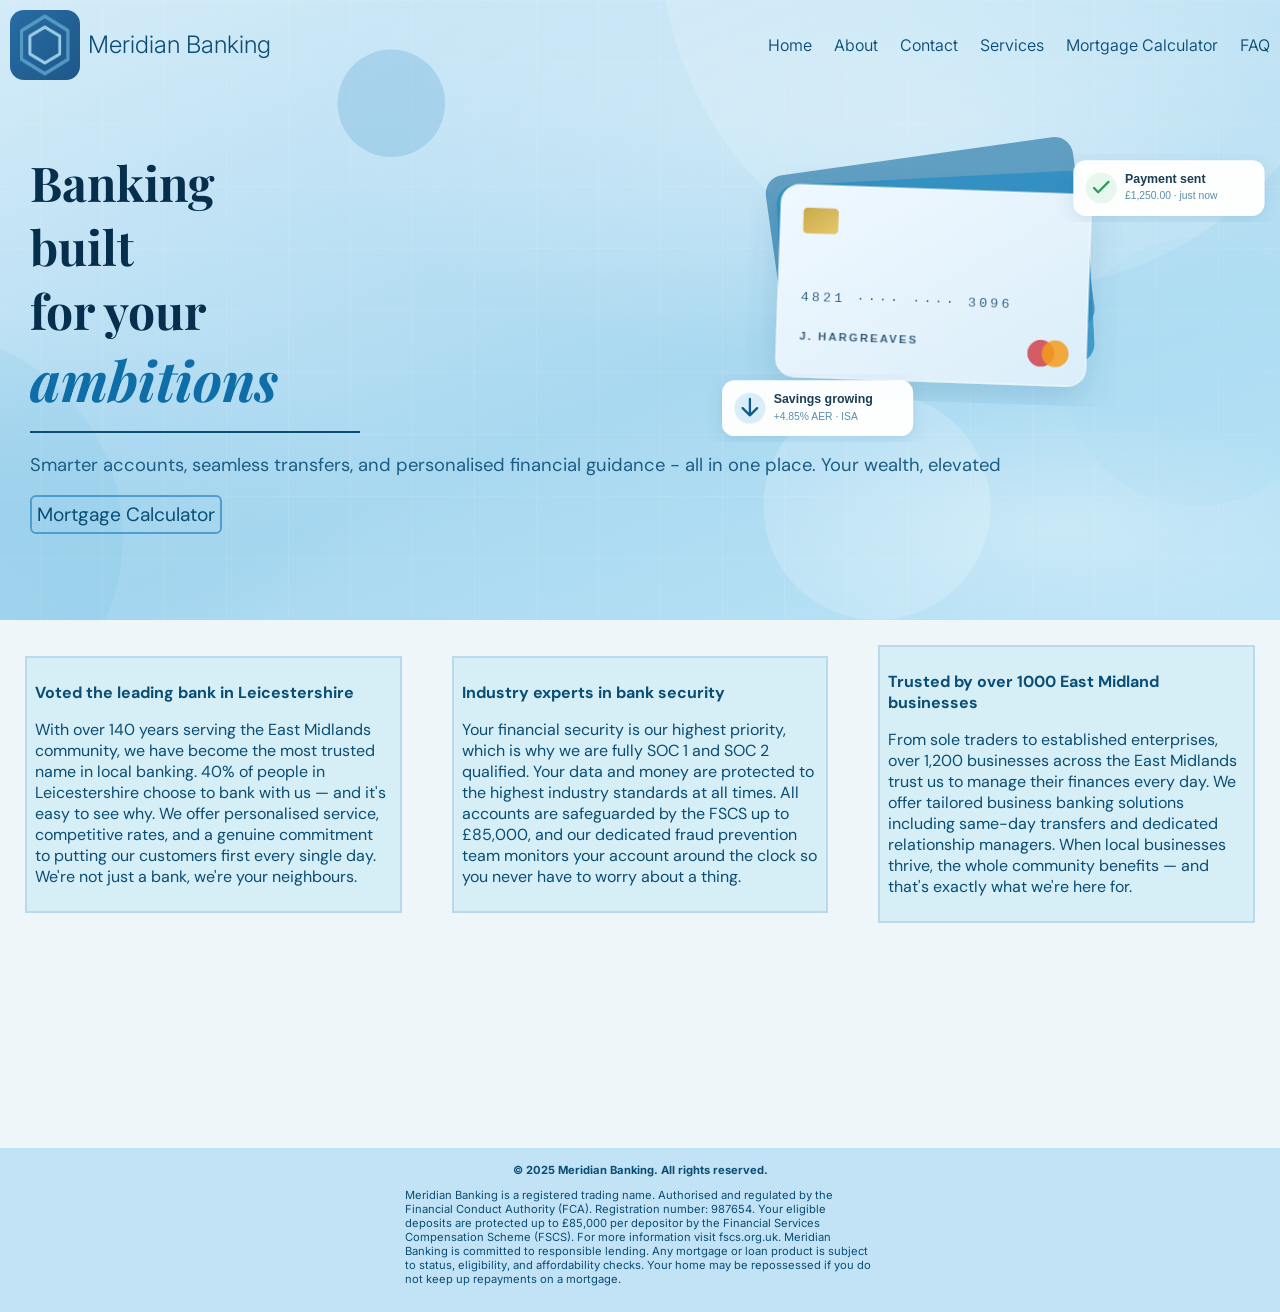
<file: index.html>
<!DOCTYPE html>
<html lang="en">
<head>
    <meta charset="UTF-8">
    <meta name="viewport" content="width=device-width, initial-scale=1.0">
    <title>Home Page</title>
    <link rel="stylesheet" href="./home page.css">
    <link rel="stylesheet" href="./global.css">
    <link rel="icon" href="./images/BankLogo.png">
    <link rel="preconnect" href="https://fonts.googleapis.com">
    <link href="https://fonts.googleapis.com/css2?family=Inter&family=Playfair+Display&family=DM+Sans&display=swap" rel="stylesheet">
</head>
<body>
    <div class="heroSection">


        <div class="navbar">

            <div class="logo">
               <img src="./images/BankLogo.png" alt="Bank Logo" id="bankLogo">
                <h2 id="brandTitle">Meridian Banking</h2> 
            </div>
            <button id="hamburger" aria-label="Toggle navigation">☰</button>
            <nav class="links">
                <a href="./index.html">Home</a>
                <a href="./about page.html">About</a>
                <a href="./contact page.html">Contact</a>
                <a href="./services page.html">Services</a>
                <a href="./mortgage calculator.html">Mortgage Calculator</a>
                <a href="./faq page.html">FAQ</a>
            </nav>
        </div>


        <div class="heroSectionInfo">
            <h1>Banking <br> built <br> for your <br> <p id="ambitions">ambitions</p></h1>
            <hr>
            <p>Smarter accounts, seamless transfers, and personalised financial guidance - all in
                one place. Your wealth, elevated
            </p>
            <a href="./mortgage calculator.html">
                <button id="mortgageCalcBtn">Mortgage Calculator</button>
            </a>
        </div>

    </div>

    <div class="general">
        
        

        <div id="lead">
            <p><b>Voted the leading bank in Leicestershire</b></p>
            <p>
                With over 140 years serving the East Midlands community,
                we have become the most trusted name in local banking. 40%
                of people in Leicestershire choose to bank with us — and it's
                easy to see why. We offer personalised service, competitive rates,
                and a genuine commitment to putting our customers first every single day.
                We're not just a bank, we're your neighbours.
            </p>
        </div>

        <div id="security">
            <p><b>Industry experts in bank security</b></p>
            <p>
                Your financial security is our highest priority, which is why we are
                fully SOC 1 and SOC 2 qualified. Your data and money are protected to
                the highest industry standards at all times. All accounts are safeguarded
                by the FSCS up to £85,000, and our dedicated fraud prevention team monitors
                your account around the clock so you never have to worry about a thing.
            </p>
        </div>

        <div id="trust">
            <p><b>Trusted by over 1000 East Midland businesses</b></p>
            <p>
                From sole traders to established enterprises, over 1,200 businesses across the East Midlands
                trust us to manage their finances every day. We offer tailored business banking solutions
                including same-day transfers and dedicated relationship managers. When local businesses
                thrive, the whole community benefits — and that's exactly what we're here for.
            </p>
        </div>

        

    </div>

    <footer>
        <div class="footer">
            <b>© 2025 Meridian Banking. All rights reserved.</b>
            <p>
                Meridian Banking is a registered trading name. Authorised and regulated by the Financial Conduct Authority (FCA). Registration number: 987654.
                Your eligible deposits are protected up to £85,000 per depositor by the Financial Services Compensation Scheme (FSCS). For more information visit fscs.org.uk.
                Meridian Banking is committed to responsible lending. Any mortgage or loan product is subject to status, eligibility, and affordability checks. Your home may be repossessed if you do not keep up repayments on a mortgage.
            </p>
        </div>
    </footer>


    <script src="./navbar.js"></script>
</body>
</html>
</file>
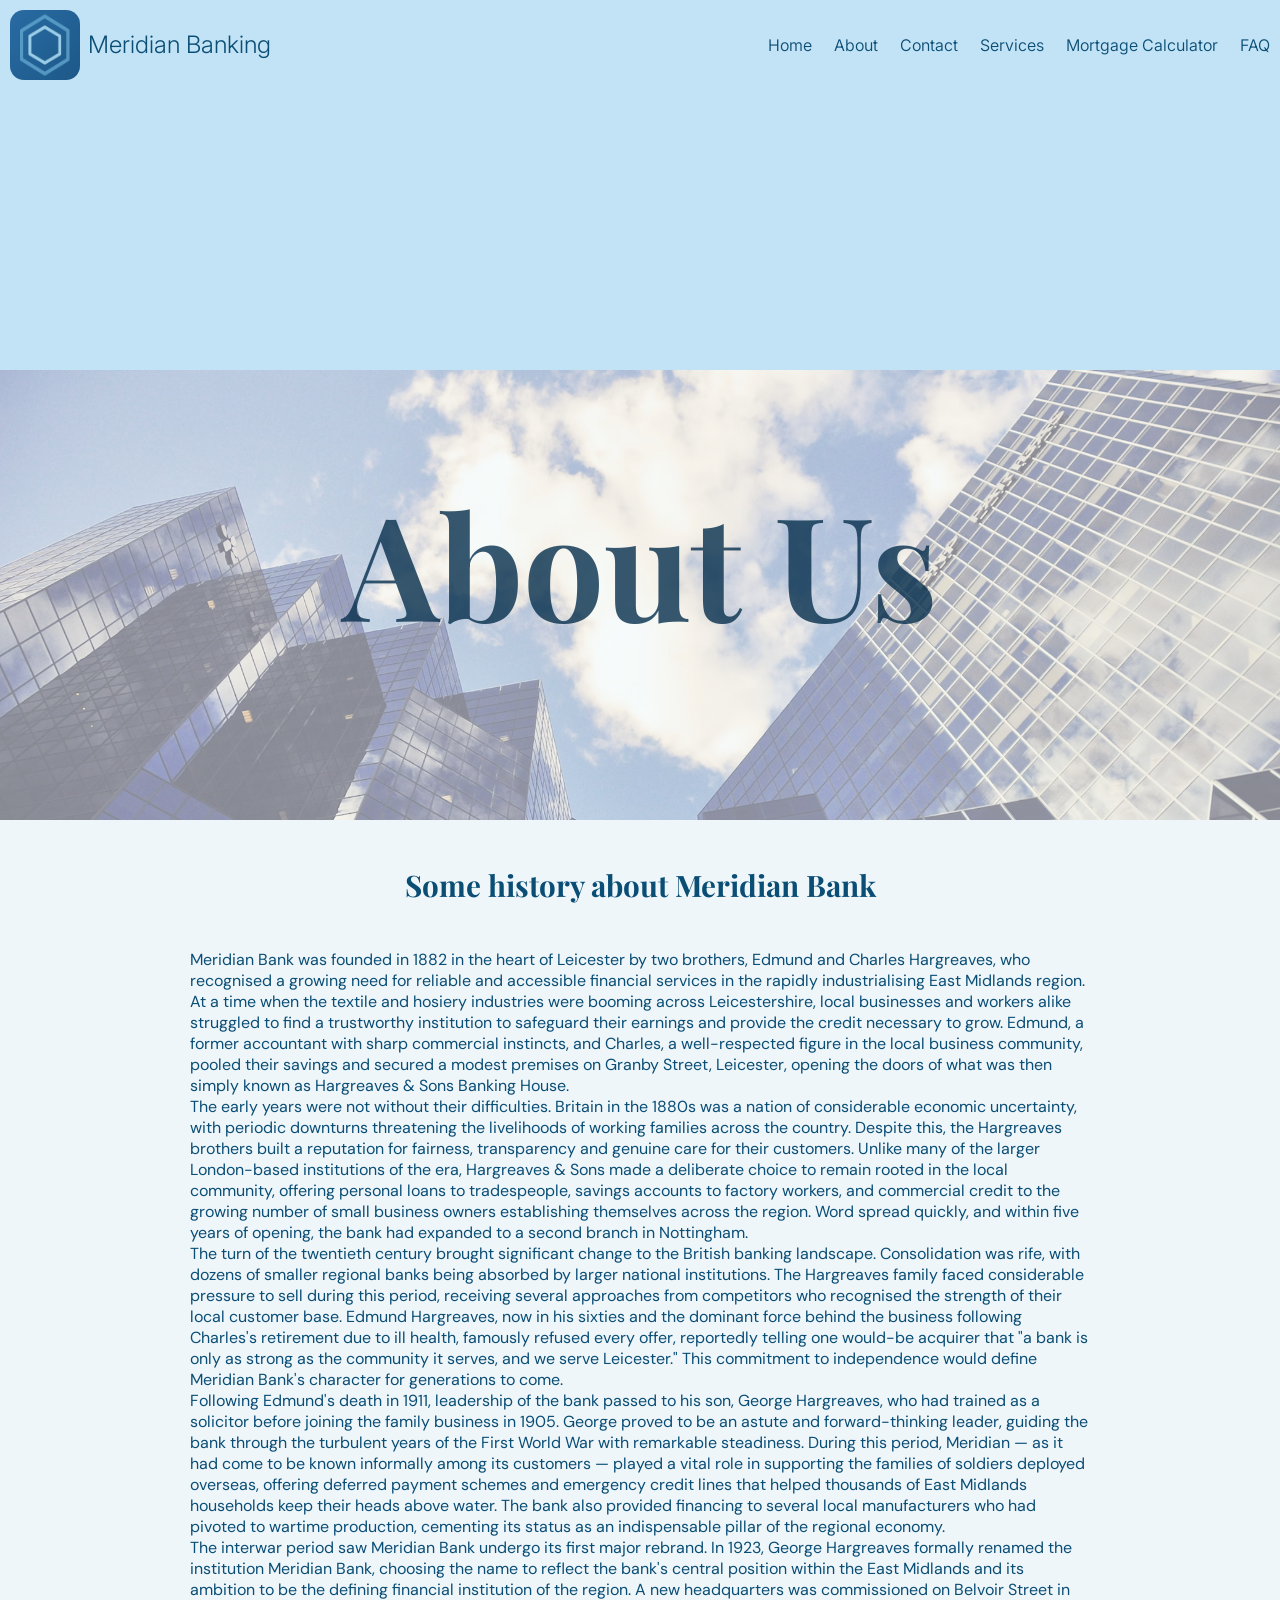
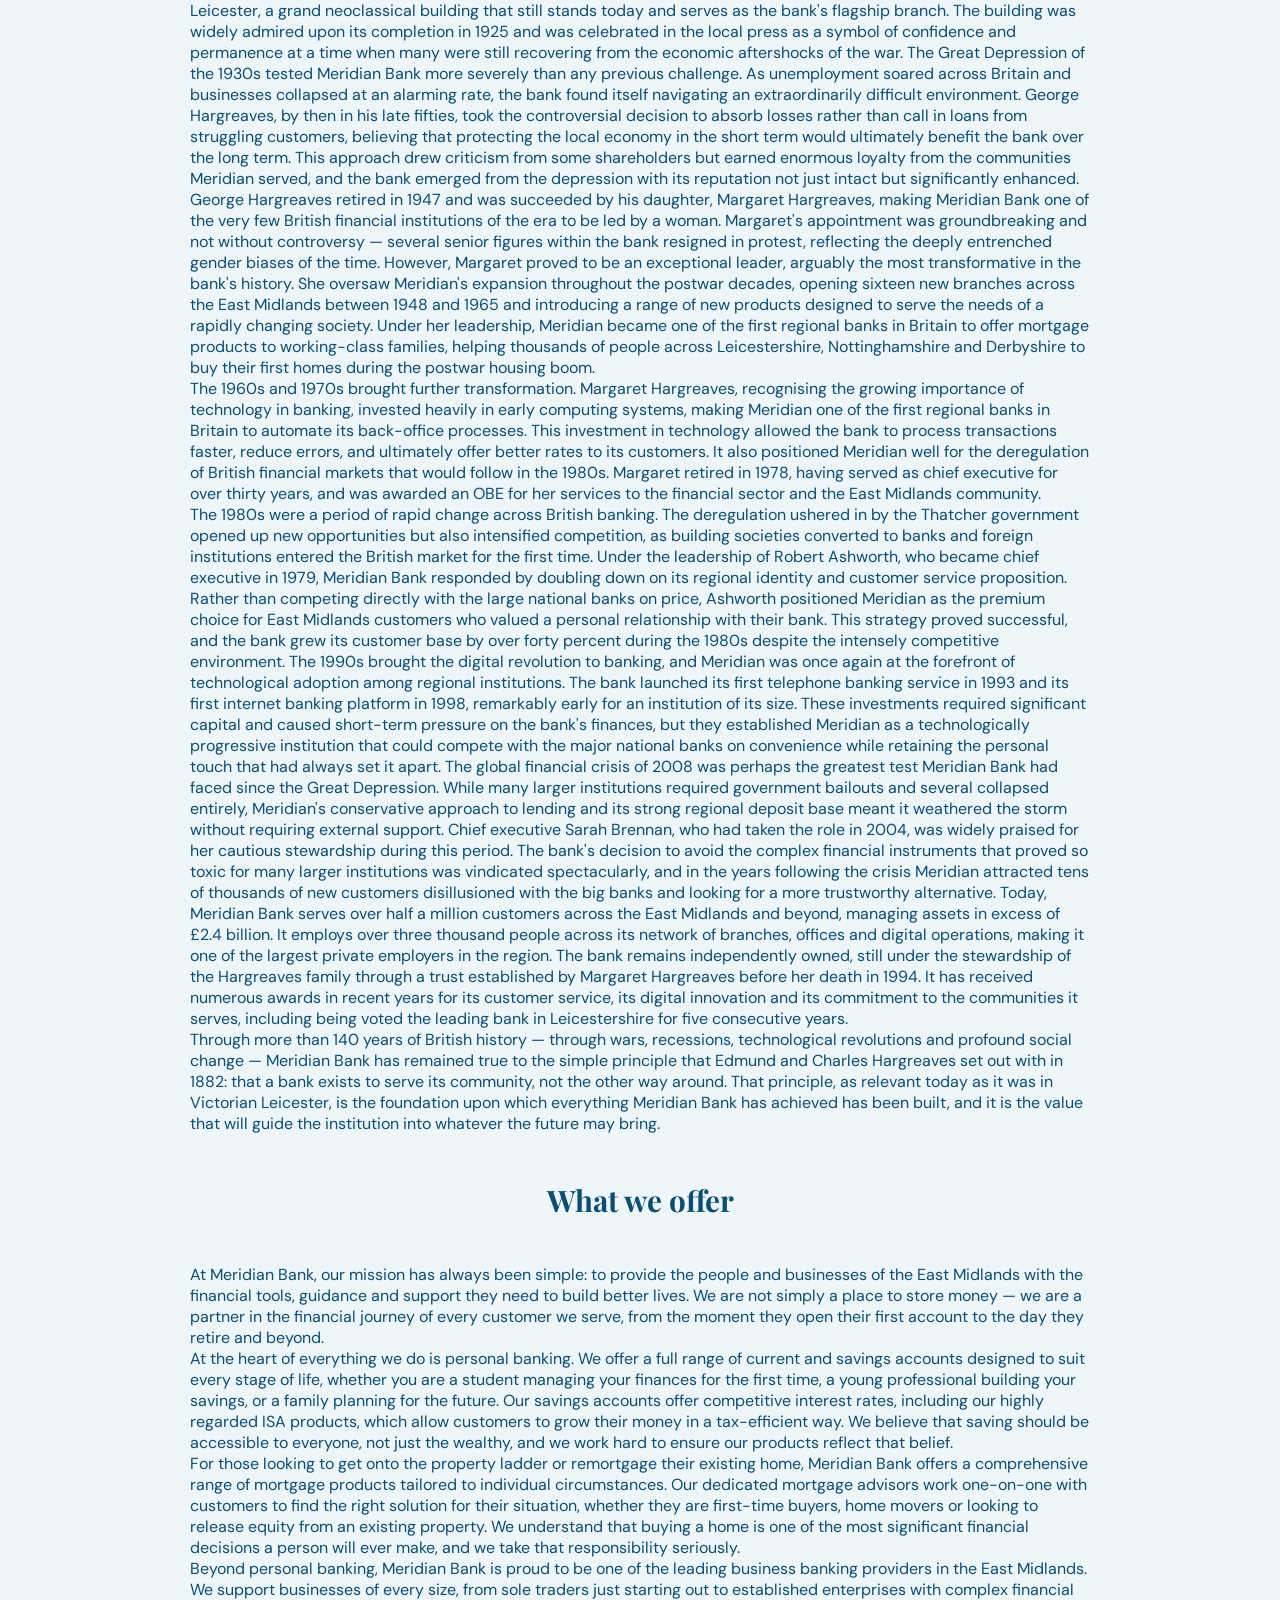
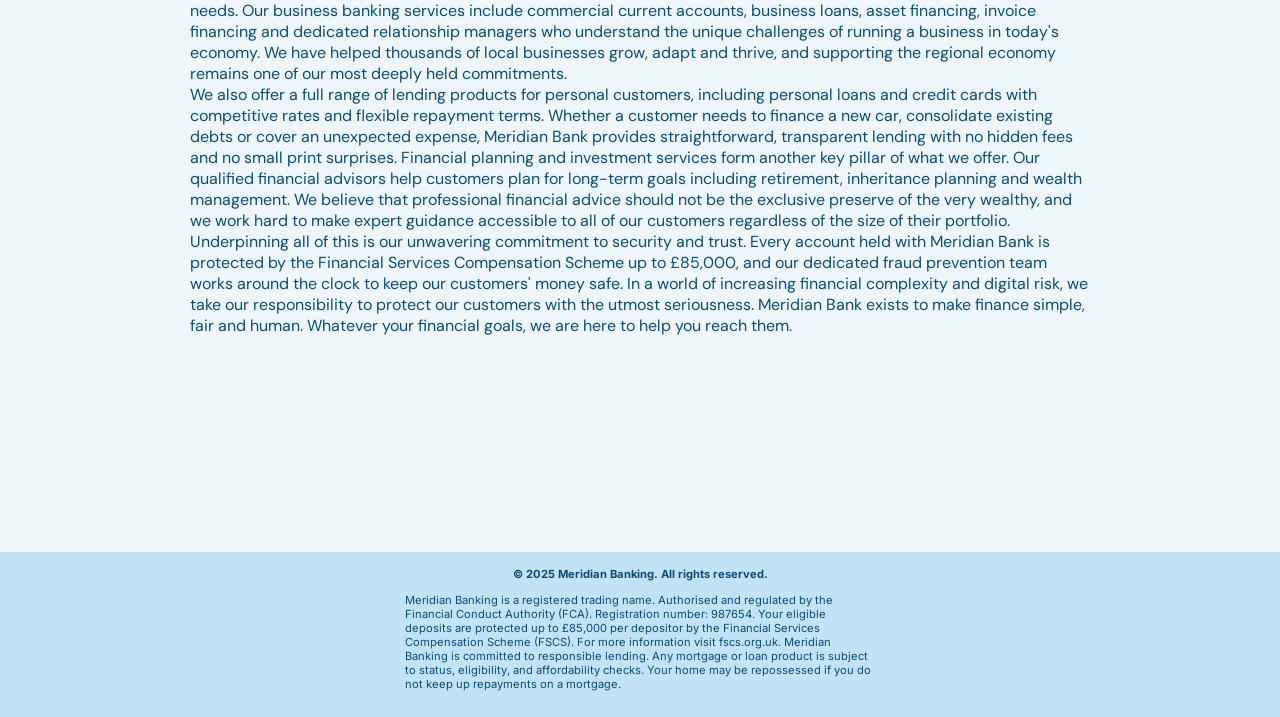
<file: about page.html>
<!DOCTYPE html>
<html lang="en">
<head>
    <meta charset="UTF-8">
    <meta name="viewport" content="width=device-width, initial-scale=1.0">
    <title>About page</title>
    <link rel="stylesheet" href="./global.css">
    <link rel="stylesheet" href="./about page.css">
    <link rel="icon" href="./images/BankLogo.png">
    <link rel="preconnect" href="https://fonts.googleapis.com">
    <link href="https://fonts.googleapis.com/css2?family=Inter&family=Playfair+Display&family=DM+Sans&display=swap" rel="stylesheet">
</head>
<body>
    <div class="container">
        <div class="navbar">

                <div class="logo">
                <img src="./images/BankLogo.png" alt="Bank Logo" id="bankLogo">
                    <h2 id="brandTitle">Meridian Banking</h2> 
                </div>
                <button id="hamburger" aria-label="Toggle navigation">☰</button>
                <nav class="links">
                    <a href="./index.html">Home</a>
                    <a href="./about page.html">About</a>
                    <a href="./contact page.html">Contact</a>
                    <a href="./services page.html">Services</a>
                    <a href="./mortgage calculator.html">Mortgage Calculator</a>
                    <a href="./faq page.html">FAQ</a>
                </nav>
        </div>
    </div>

    <div class="banner">
        <h1>About Us</h1>
    </div>

    <div class="info">
        <h3>Some history about Meridian Bank</h3>
        <p>
            Meridian Bank was founded in 1882 in the heart of Leicester by two brothers, Edmund and Charles Hargreaves, who recognised a growing need for reliable and accessible financial services
            in the rapidly industrialising East Midlands region. At a time when the textile and hosiery industries were booming across Leicestershire, local businesses and workers alike struggled
            to find a trustworthy institution to safeguard their earnings and provide the credit necessary to grow. Edmund, a former accountant with sharp commercial instincts, and Charles, a well-respected figure
            in the local business community, pooled their savings and secured a modest premises on Granby Street, Leicester, opening the doors of what was then simply known as Hargreaves & Sons Banking House. <br>
            The early years were not without their difficulties. Britain in the 1880s was a nation of considerable economic uncertainty, with periodic downturns threatening the livelihoods of working families
            across the country. Despite this, the Hargreaves brothers built a reputation for fairness, transparency and genuine care for their customers. Unlike many of the larger London-based institutions of
            the era, Hargreaves & Sons made a deliberate choice to remain rooted in the local community, offering personal loans to tradespeople, savings accounts to factory workers, and commercial credit to
            the growing number of small business owners establishing themselves across the region. Word spread quickly, and within five years of opening, the bank had expanded to a second branch in Nottingham. <br>
            The turn of the twentieth century brought significant change to the British banking landscape. Consolidation was rife, with dozens of smaller regional banks being absorbed by larger national institutions.
            The Hargreaves family faced considerable pressure to sell during this period, receiving several approaches from competitors who recognised the strength of their local customer base. Edmund Hargreaves, now in
            his sixties and the dominant force behind the business following Charles's retirement due to ill health, famously refused every offer, reportedly telling one would-be acquirer that "a bank is only as
            strong as the community it serves, and we serve Leicester." This commitment to independence would define Meridian Bank's character for generations to come. <br>
            Following Edmund's death in 1911, leadership of the bank passed to his son, George Hargreaves, who had trained as a solicitor before joining the family business in 1905. George proved to be an astute
            and forward-thinking leader, guiding the bank through the turbulent years of the First World War with remarkable steadiness. During this period, Meridian — as it had come to be known informally among
            its customers — played a vital role in supporting the families of soldiers deployed overseas, offering deferred payment schemes and emergency credit lines that helped thousands of East Midlands households
            keep their heads above water. The bank also provided financing to several local manufacturers who had pivoted to wartime production, cementing its status as an indispensable pillar of the regional economy. <br>
            The interwar period saw Meridian Bank undergo its first major rebrand. In 1923, George Hargreaves formally renamed the institution Meridian Bank, choosing the name to reflect the bank's central position
            within the East Midlands and its ambition to be the defining financial institution of the region. A new headquarters was commissioned on Belvoir Street in Leicester, a grand neoclassical building that
            still stands today and serves as the bank's flagship branch. The building was widely admired upon its completion in 1925 and was celebrated in the local press as a symbol of confidence and permanence at a time when many were still recovering from the economic aftershocks of the war.
            The Great Depression of the 1930s tested Meridian Bank more severely than any previous challenge. As unemployment soared across Britain and businesses collapsed at an alarming rate, the bank found
            itself navigating an extraordinarily difficult environment. George Hargreaves, by then in his late fifties, took the controversial decision to absorb losses rather than call in loans from struggling
            customers, believing that protecting the local economy in the short term would ultimately benefit the bank over the long term. This approach drew criticism from some shareholders but earned enormous
            loyalty from the communities Meridian served, and the bank emerged from the depression with its reputation not just intact but significantly enhanced. <br>
            George Hargreaves retired in 1947 and was succeeded by his daughter, Margaret Hargreaves, making Meridian Bank one of the very few British financial institutions of the era to be led by a woman.
            Margaret's appointment was groundbreaking and not without controversy — several senior figures within the bank resigned in protest, reflecting the deeply entrenched gender biases of the time. However,
            Margaret proved to be an exceptional leader, arguably the most transformative in the bank's history. She oversaw Meridian's expansion throughout the postwar decades, opening sixteen new branches across
            the East Midlands between 1948 and 1965 and introducing a range of new products designed to serve the needs of a rapidly changing society. Under her leadership, Meridian became one of the first regional
            banks in Britain to offer mortgage products to working-class families, helping thousands of people across Leicestershire, Nottinghamshire and Derbyshire to buy their first homes during the postwar housing
            boom. <br>
            The 1960s and 1970s brought further transformation. Margaret Hargreaves, recognising the growing importance of technology in banking, invested heavily in early computing systems, making Meridian one of the
            first regional banks in Britain to automate its back-office processes. This investment in technology allowed the bank to process transactions faster, reduce errors, and ultimately offer better rates to its
            customers. It also positioned Meridian well for the deregulation of British financial markets that would follow in the 1980s. Margaret retired in 1978, having served as chief executive for over thirty years,
            and was awarded an OBE for her services to the financial sector and the East Midlands community. <br>
            The 1980s were a period of rapid change across British banking. The deregulation ushered in by the Thatcher government opened up new opportunities but also intensified competition, as building societies converted to banks and foreign institutions entered the British market for the first time. Under the leadership of Robert Ashworth, who became chief executive in 1979, Meridian Bank responded by doubling down on its regional identity and customer service proposition. Rather than competing directly with the large national banks on price, Ashworth positioned Meridian as the premium choice for East Midlands customers who valued a personal relationship with their bank. This strategy proved successful, and the bank grew its customer base by over forty percent during the 1980s despite the intensely competitive environment.
            The 1990s brought the digital revolution to banking, and Meridian was once again at the forefront of technological adoption among regional institutions. The bank launched its first telephone banking service in 1993 and its first internet banking platform in 1998, remarkably early for an institution of its size. These investments required significant capital and caused short-term pressure on the bank's finances, but they established Meridian as a technologically progressive institution that could compete with the major national banks on convenience while retaining the personal touch that had always set it apart.
            The global financial crisis of 2008 was perhaps the greatest test Meridian Bank had faced since the Great Depression. While many larger institutions required government bailouts and several collapsed entirely, Meridian's conservative approach to lending and its strong regional deposit base meant it weathered the storm without requiring external support. Chief executive Sarah Brennan, who had taken the role in 2004, was widely praised for her cautious stewardship during this period. The bank's decision to avoid the complex financial instruments that proved so toxic for many larger institutions was vindicated spectacularly, and in the years following the crisis Meridian attracted tens of thousands of new customers disillusioned with the big banks and looking for a more trustworthy alternative.
            Today, Meridian Bank serves over half a million customers across the East Midlands and beyond, managing assets in excess of £2.4 billion. It employs over three thousand people across its network of branches, offices and digital operations, making it one of the largest private employers in the region. The bank remains independently owned, still under the stewardship of the Hargreaves family through a trust established by Margaret Hargreaves before her death in 1994. It has received numerous awards in recent years for its customer service, its digital innovation and its commitment to the communities it serves, including being voted the leading bank in Leicestershire for five consecutive years. <br>
            Through more than 140 years of British history — through wars, recessions, technological revolutions and profound social change — Meridian Bank has remained true to the simple principle that Edmund and Charles Hargreaves set out with in 1882: that a bank exists to serve its community, not the other way around. That principle, as relevant today as it was in Victorian Leicester, is the foundation upon which everything Meridian Bank has achieved has been built, and it is the value that will guide the institution into whatever the future may bring.
        </p>
        <h3>What we offer</h3>
        <p>
            At Meridian Bank, our mission has always been simple: to provide the people and businesses of the East Midlands with the financial tools, guidance and support they need to build better lives.
            We are not simply a place to store money — we are a partner in the financial journey of every customer we serve, from the moment they open their first account to the day they retire and beyond. <br>
            At the heart of everything we do is personal banking. We offer a full range of current and savings accounts designed to suit every stage of life, whether you are a student managing your finances
            for the first time, a young professional building your savings, or a family planning for the future. Our savings accounts offer competitive interest rates, including our highly regarded ISA products,
            which allow customers to grow their money in a tax-efficient way. We believe that saving should be accessible to everyone, not just the wealthy, and we work hard to ensure our products reflect that
            belief. <br>
            For those looking to get onto the property ladder or remortgage their existing home, Meridian Bank offers a comprehensive range of mortgage products tailored to individual circumstances. Our dedicated mortgage advisors work one-on-one with customers to find the right solution for their situation, whether they are first-time buyers, home movers or looking to release equity from an existing property. We understand that buying a home is one of the most significant financial decisions a person will ever make, and we take that responsibility seriously. <br>
            Beyond personal banking, Meridian Bank is proud to be one of the leading business banking providers in the East Midlands. We support businesses of every size, from sole traders just starting out to established enterprises with complex financial needs. Our business banking services include commercial current accounts, business loans, asset financing, invoice financing and dedicated relationship managers who understand the unique challenges of running a business in today's economy. We have helped thousands of local businesses grow, adapt and thrive, and supporting the regional economy remains one of our most deeply held commitments. <br>
            We also offer a full range of lending products for personal customers, including personal loans and credit cards with competitive rates and flexible repayment terms. Whether a customer needs to finance a new car, consolidate existing debts or cover an unexpected expense, Meridian Bank provides straightforward, transparent lending with no hidden fees and no small print surprises.
            Financial planning and investment services form another key pillar of what we offer. Our qualified financial advisors help customers plan for long-term goals including retirement, inheritance planning and wealth management. We believe that professional financial advice should not be the exclusive preserve of the very wealthy, and we work hard to make expert guidance accessible to all of our customers regardless of the size of their portfolio. <br>
            Underpinning all of this is our unwavering commitment to security and trust. Every account held with Meridian Bank is protected by the Financial Services Compensation Scheme up to £85,000, and our dedicated fraud prevention team works around the clock to keep our customers' money safe. In a world of increasing financial complexity and digital risk, we take our responsibility to protect our customers with the utmost seriousness.
            Meridian Bank exists to make finance simple, fair and human. Whatever your financial goals, we are here to help you reach them.
        </p>
    </div>

    <footer>
        <div class="footer">
            <b>© 2025 Meridian Banking. All rights reserved.</b>
            <p>
                Meridian Banking is a registered trading name. Authorised and regulated by the Financial Conduct Authority (FCA). Registration number: 987654.
                Your eligible deposits are protected up to £85,000 per depositor by the Financial Services Compensation Scheme (FSCS). For more information visit fscs.org.uk.
                Meridian Banking is committed to responsible lending. Any mortgage or loan product is subject to status, eligibility, and affordability checks. Your home may be repossessed if you do not keep up repayments on a mortgage.
            </p>
        </div>
    </footer>

    <script src="./navbar.js"></script>
</body>
</html>
</file>
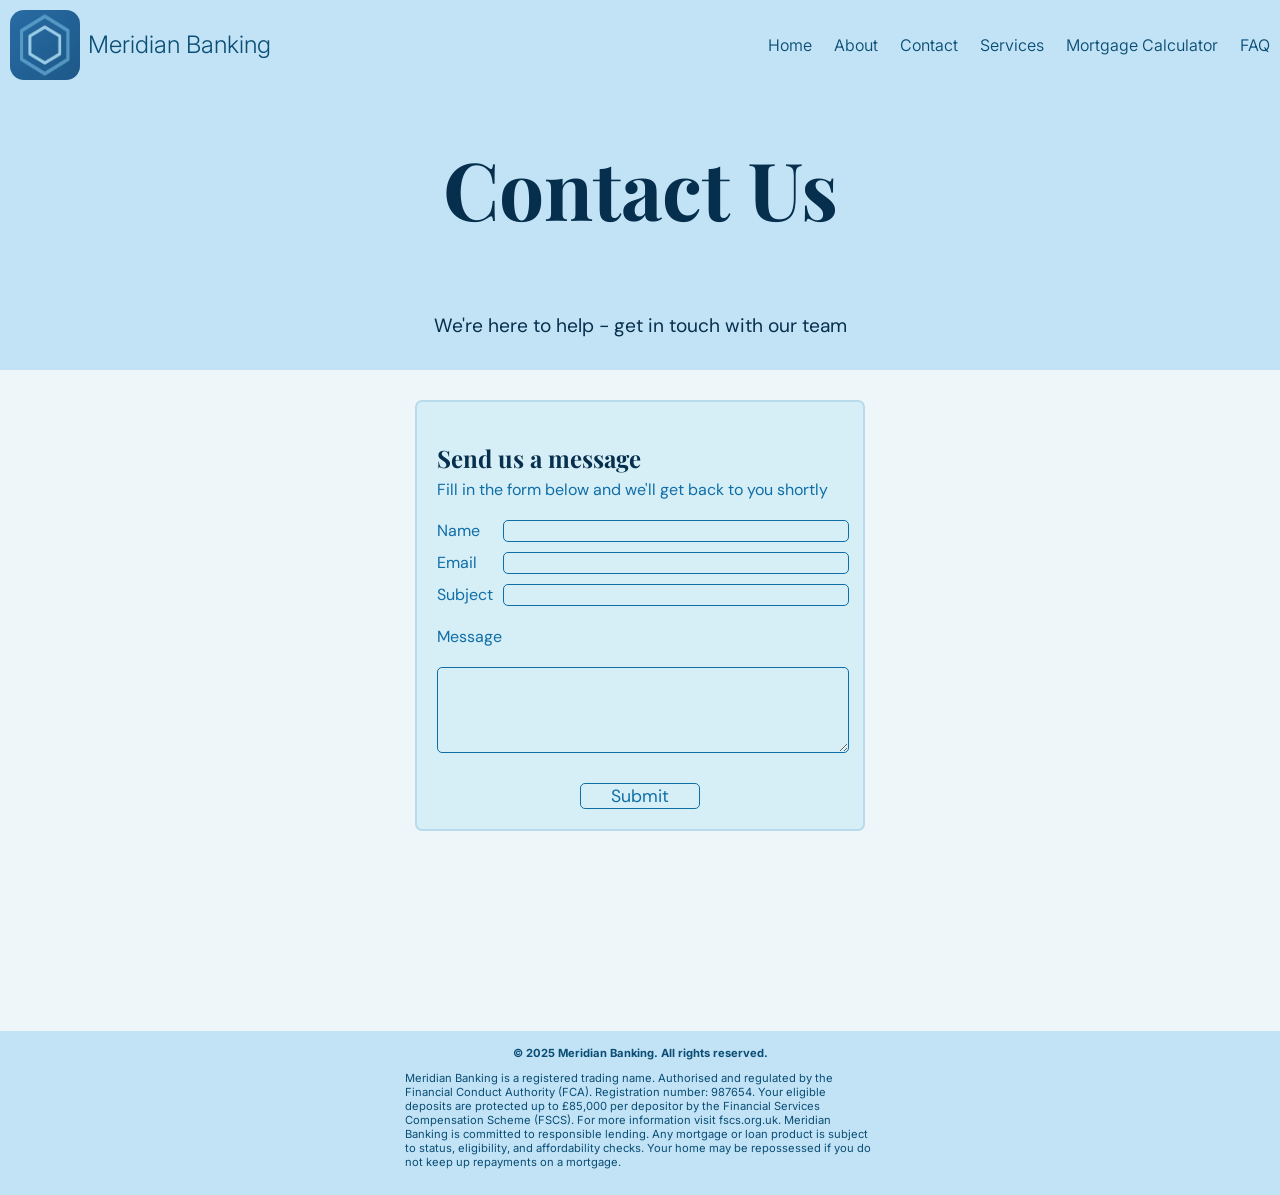
<file: contact page.html>
<!DOCTYPE html>
<html lang="en">
<head>
    <meta charset="UTF-8">
    <meta name="viewport" content="width=device-width, initial-scale=1.0">
    <title>Contact Page</title>
    <link rel="stylesheet" href="./contact page.css">
    <link rel="stylesheet" href="./global.css">
    <link rel="icon" href="./images/BankLogo.png">
    <link rel="preconnect" href="https://fonts.googleapis.com">
    <link href="https://fonts.googleapis.com/css2?family=Inter&family=Playfair+Display&family=DM+Sans&display=swap" rel="stylesheet">
</head>
<body>
    
    <div class="container">
        <div class="navbar">

                <div class="logo">
                <img src="./images/BankLogo.png" alt="Bank Logo" id="bankLogo">
                    <h2 id="brandTitle">Meridian Banking</h2> 
                </div>
                <button id="hamburger" aria-label="Toggle navigation">☰</button>
                <nav class="links">
                    <a href="./index.html">Home</a>
                    <a href="./about page.html">About</a>
                    <a href="./contact page.html">Contact</a>
                    <a href="./services page.html">Services</a>
                    <a href="./mortgage calculator.html">Mortgage Calculator</a>
                    <a href="./faq page.html">FAQ</a>
                </nav>
        </div>
        <div class="welcome">
            <h1>Contact Us</h1>
            <p>We're here to help - get in touch with our team</p>
        </div>
    </div>

    <div class="contactContainer">

        <h2>Send us a message</h2>
        <p>Fill in the form below and we'll get back to you shortly</p>

        <form class="contactForm">
            <label for="name">Name</label>
            <input type="text" name="name" id="name" required>

            <label for="email">Email</label>
            <input type="text" name="email" id="email" required>

            <label for="subject">Subject</label>
            <input type="text" name="subject" id="subject" required>

            <label for="message">Message</label>
            <textarea name="message" id="message" required></textarea>

            <button id="btn">Submit</button>

        </form>
        
    </div>

    <footer>
        <div class="footer">
            <b>© 2025 Meridian Banking. All rights reserved.</b>
            <p>
                Meridian Banking is a registered trading name. Authorised and regulated by the Financial Conduct Authority (FCA). Registration number: 987654.
                Your eligible deposits are protected up to £85,000 per depositor by the Financial Services Compensation Scheme (FSCS). For more information visit fscs.org.uk.
                Meridian Banking is committed to responsible lending. Any mortgage or loan product is subject to status, eligibility, and affordability checks. Your home may be repossessed if you do not keep up repayments on a mortgage.
            </p>
        </div>
    </footer>

    <script src="./navbar.js"></script>
    <script src="./contact page.js"></script>
</body>
</html>
</file>
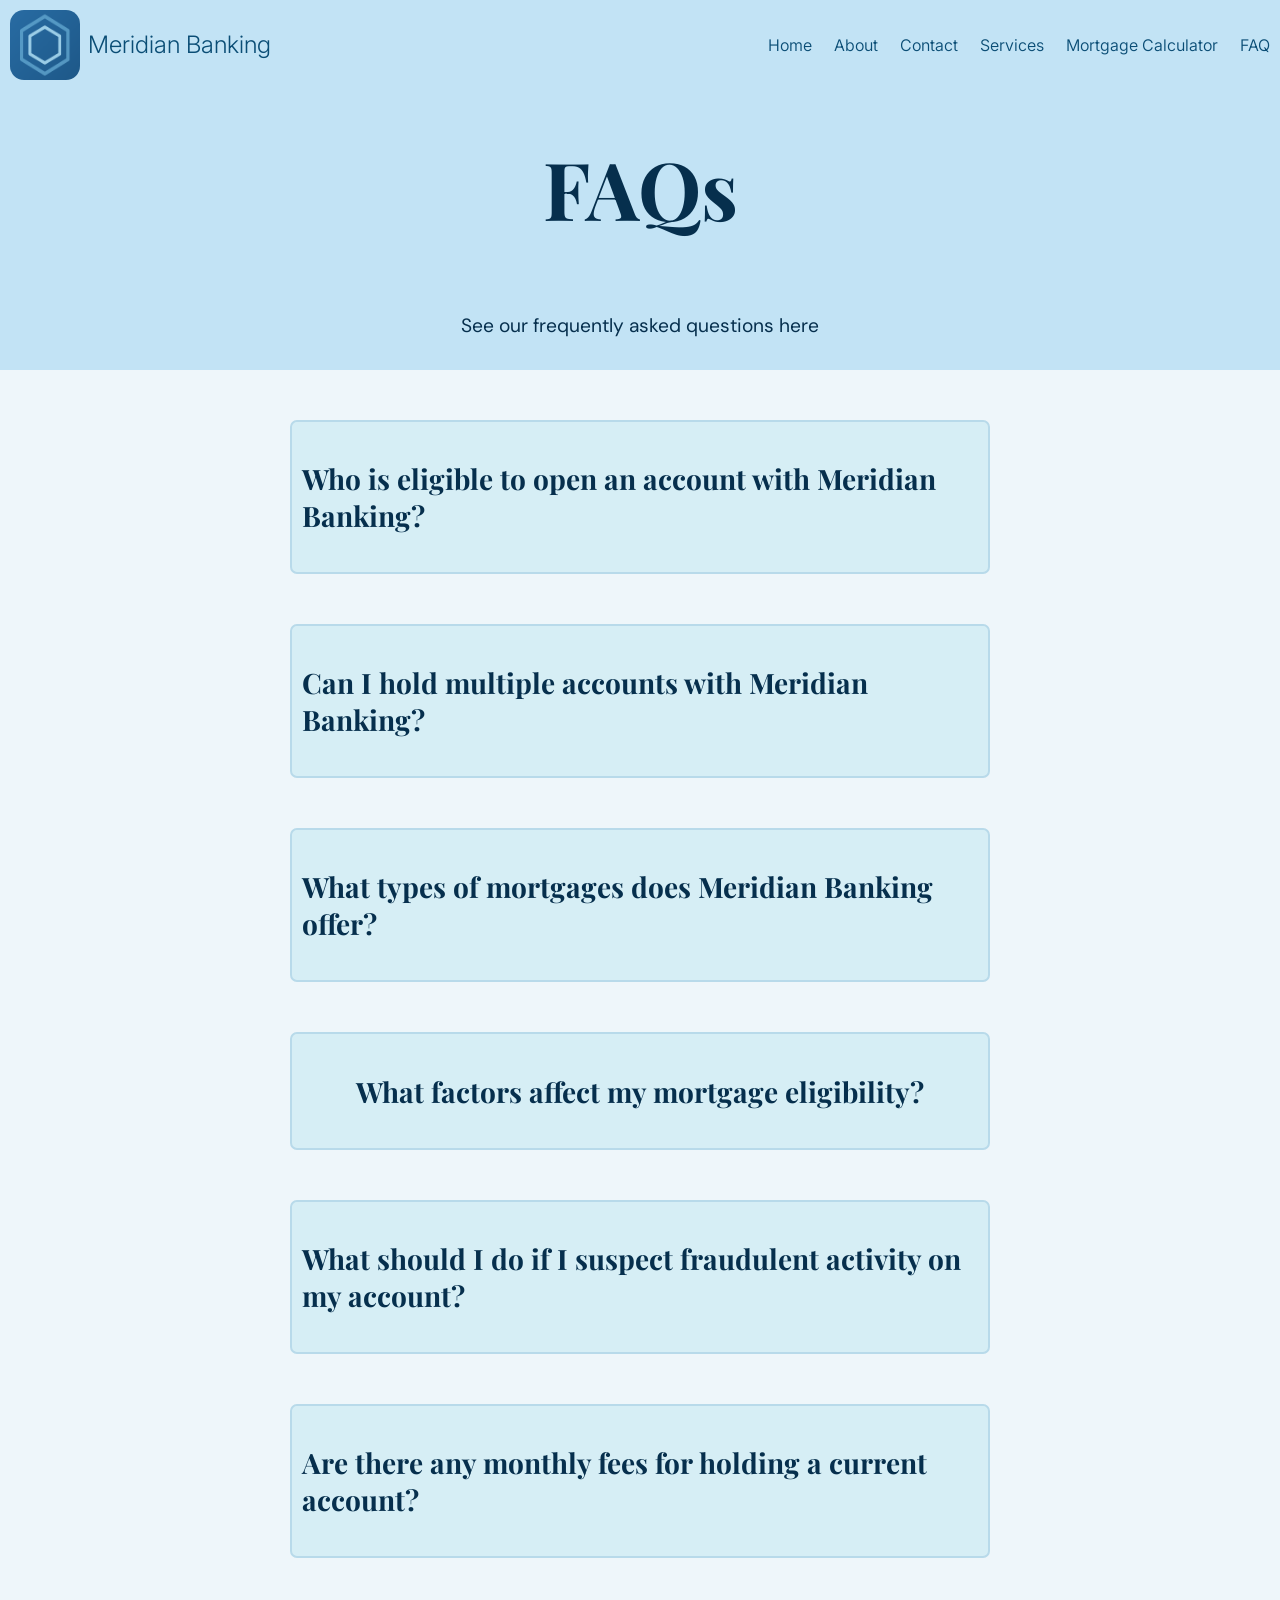
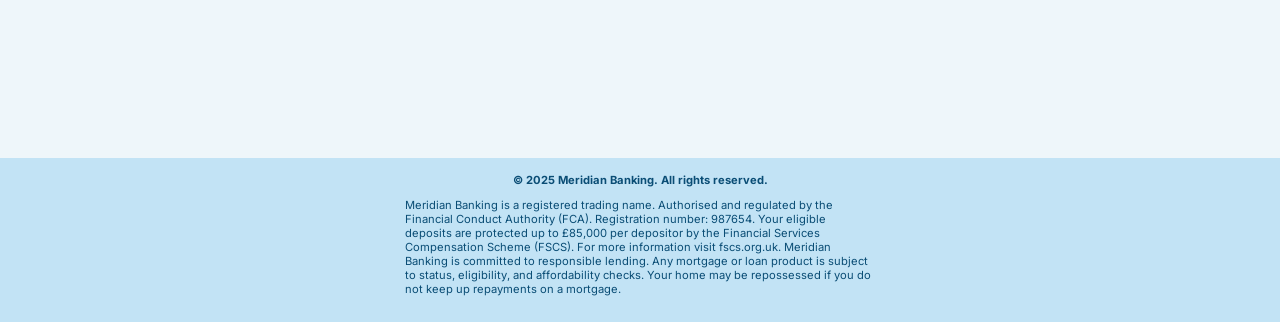
<file: faq page.html>
<!DOCTYPE html>
<html lang="en">
<head>
    <meta charset="UTF-8">
    <meta name="viewport" content="width=device-width, initial-scale=1.0">
    <title>FAQ's</title>
    <link rel="stylesheet" href="./faq page.css">
    <link rel="stylesheet" href="./global.css">
    <link rel="icon" href="./images/BankLogo.png">
    <link rel="preconnect" href="https://fonts.googleapis.com">
    <link href="https://fonts.googleapis.com/css2?family=Inter&family=Playfair+Display&family=DM+Sans&display=swap" rel="stylesheet">
</head>
<body>
    
    <div class="container">
        <div class="navbar">

                <div class="logo">
                <img src="./images/BankLogo.png" alt="Bank Logo" id="bankLogo">
                    <h2 id="brandTitle">Meridian Banking</h2> 
                </div>
                <button id="hamburger" aria-label="Toggle navigation">☰</button>
                <nav class="links">
                    <a href="./index.html">Home</a>
                    <a href="./about page.html">About</a>
                    <a href="./contact page.html">Contact</a>
                    <a href="./services page.html">Services</a>
                    <a href="./mortgage calculator.html">Mortgage Calculator</a>
                    <a href="./faq page.html">FAQ</a>
                </nav>
        </div>
        <div class="welcome">
            <h1>FAQs</h1>
            <p>See our frequently asked questions here</p>
        </div>
    </div>




    <div class="faqContainer">

        <div class="faq">
            <h3>Who is eligible to open an account with Meridian Banking?</h3>
        </div>
        <div class="answer">
            <p>
                To open an account with us, you must be at least 18 years of age, a UK resident, 
                and hold a valid form of government-issued identification such as a passport or driving licence.
            </p>
        </div>

    </div>




    <div class="faqContainer">

        <div class="faq">
            <h3>Can I hold multiple accounts with Meridian Banking?</h3>
        </div>
        <div class="answer">
            <p>
                Yes. Eligible customers may hold a current account, savings account, and additional 
                specialist accounts simultaneously.
            </p>
        </div>

    </div>




    <div class="faqContainer">

        <div class="faq">
            <h3>What types of mortgages does Meridian Banking offer?</h3>
        </div>
        <div class="answer">
            <p>
                We offer fixed-rate, variable-rate, and tracker mortgages. You can use our Mortgage Calculator 
                to get an estimate of your monthly repayments before applying.
            </p>
        </div>

    </div>




    <div class="faqContainer">

        <div class="faq">
            <h3>What factors affect my mortgage eligibility?</h3>
        </div>
        <div class="answer">
            <p>
                Eligibility is assessed based on your credit history, income, existing financial commitments, 
                and the size of your deposit.
            </p>
        </div>

    </div>




    <div class="faqContainer">

        <div class="faq">
            <h3>What should I do if I suspect fraudulent activity on my account?</h3>
        </div>
        <div class="answer">
            <p>
                Contact our fraud team immediately on our dedicated helpline. We recommend you do not share 
                any account details and change your password as a precaution.
            </p>
        </div>

    </div>




    <div class="faqContainer">

        <div class="faq">
            <h3>Are there any monthly fees for holding a current account?</h3>
        </div>
        <div class="answer">
            <p>
                Our standard current account carries no monthly fee. Premium account tiers may carry a monthly
                charge in exchange for additional benefits.
            </p>
        </div>

    </div>

    <footer>
        <div class="footer">
            <b>© 2025 Meridian Banking. All rights reserved.</b>
            <p>
                Meridian Banking is a registered trading name. Authorised and regulated by the Financial Conduct Authority (FCA). Registration number: 987654.
                Your eligible deposits are protected up to £85,000 per depositor by the Financial Services Compensation Scheme (FSCS). For more information visit fscs.org.uk.
                Meridian Banking is committed to responsible lending. Any mortgage or loan product is subject to status, eligibility, and affordability checks. Your home may be repossessed if you do not keep up repayments on a mortgage.
            </p>
        </div>
    </footer>

    <script src="./navbar.js"></script>
    <script src="./faq page.js"></script>
</body>
</html>
</file>
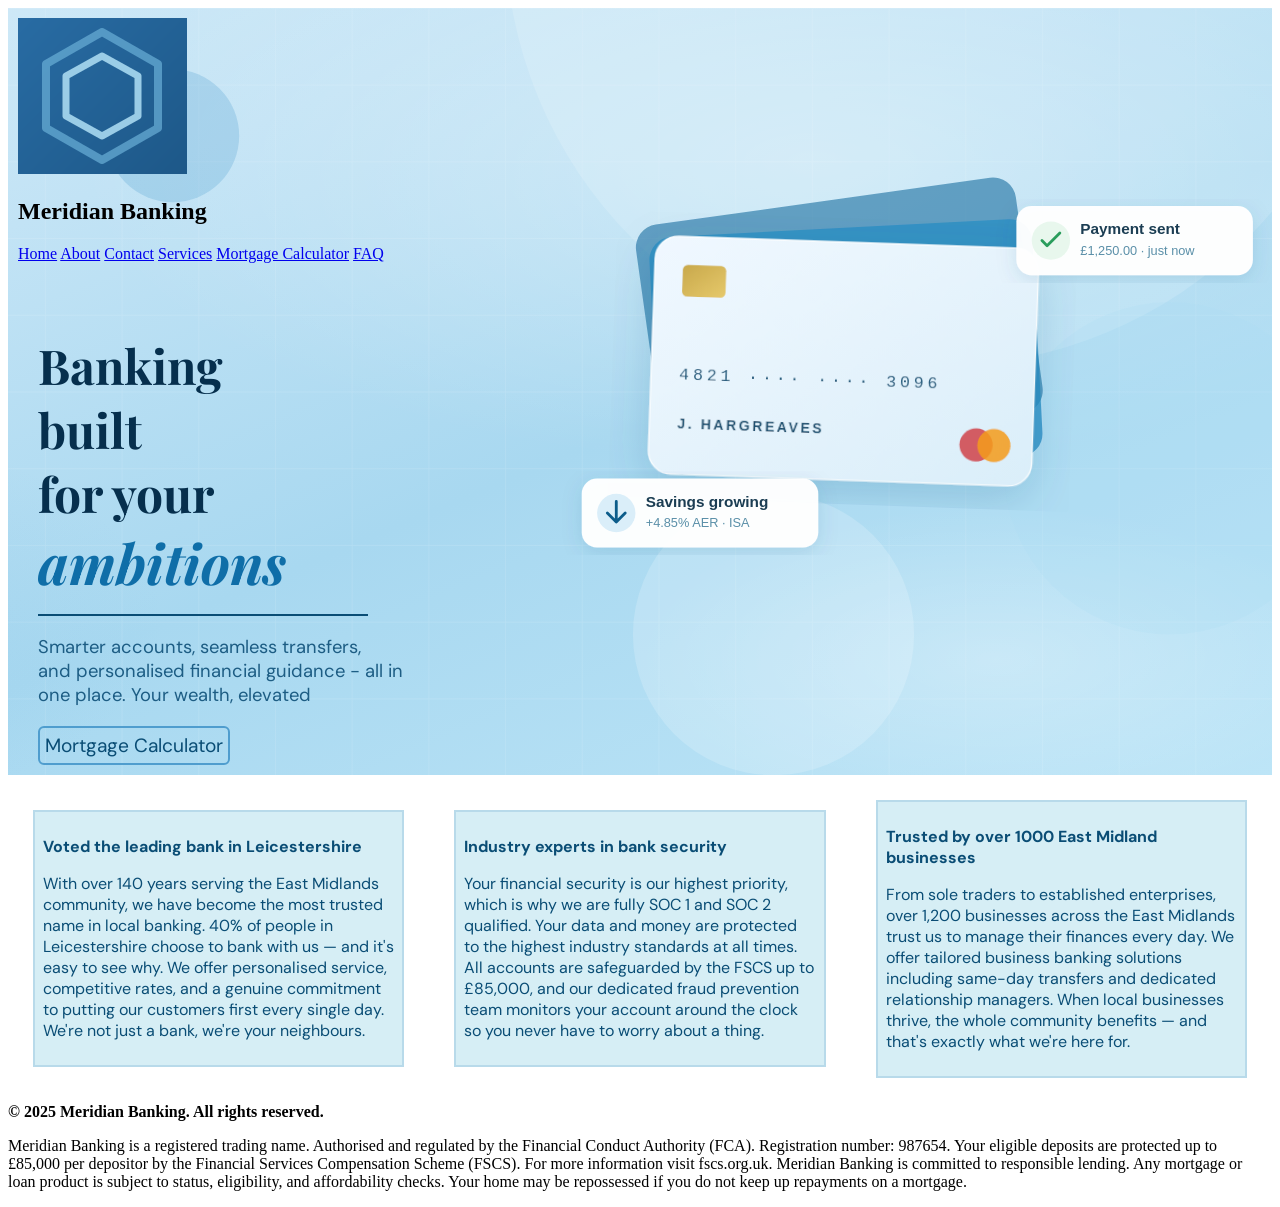
<file: home page.html>
<!DOCTYPE html>
<html lang="en">
<head>
    <meta charset="UTF-8">
    <meta name="viewport" content="width=device-width, initial-scale=1.0">
    <title>Home Page</title>
    <link rel="stylesheet" href="./home page.css">
    <link rel="icon" href="./images/BankLogo.png">
    <style>@import url('https://fonts.googleapis.com/css2?family=Inter:ital,opsz,wght@0,14..32,100..900;1,14..32,100..900&display=swap');</style>
    <style>@import url('https://fonts.googleapis.com/css2?family=Playfair+Display:ital,wght@0,400..900;1,400..900&display=swap');</style>
    <style>@import url('https://fonts.googleapis.com/css2?family=DM+Sans:ital,opsz,wght@0,9..40,100..1000;1,9..40,100..1000&display=swap');</style>

</head>
<body>
    <div class="heroSection">


        <div class="navbar">

            <div class="logo">
               <img src="./images/BankLogo.png" alt="Bank Logo" id="bankLogo">
                <h2 id="brandTitle">Meridian Banking</h2> 
            </div>
            <nav class="links">
                <a href="./home page.html">Home</a>
                <a href="./about page.html">About</a>
                <a href="./contact page.html">Contact</a>
                <a href="./services page.html">Services</a>
                <a href="./mortgage calculator.html">Mortgage Calculator</a>
                <a href="./faq page.html">FAQ</a>
            </nav>
        </div>


        <div class="heroSectionInfo">
            <h1>Banking <br> built <br> for your <br> <p id="ambitions">ambitions</p></h1>
            <hr>
            <p>Smarter accounts, seamless transfers, <br> and personalised financial guidance - all in <br>
                one place. Your wealth, elevated
            </p>
            <a href="./mortgage calculator.html">
                <button id="mortgageCalcBtn">Mortgage Calculator</button>
            </a>
        </div>

    </div>

    <div class="general">
        
        

        <div id="lead">
            <p><b>Voted the leading bank in Leicestershire</b></p>
            <p>
                With over 140 years serving the East Midlands community,
                we have become the most trusted name in local banking. 40%
                of people in Leicestershire choose to bank with us — and it's
                easy to see why. We offer personalised service, competitive rates,
                and a genuine commitment to putting our customers first every single day.
                We're not just a bank, we're your neighbours.
            </p>
        </div>

        <div id="security">
            <p><b>Industry experts in bank security</b></p>
            <p>
                Your financial security is our highest priority, which is why we are
                fully SOC 1 and SOC 2 qualified. Your data and money are protected to
                the highest industry standards at all times. All accounts are safeguarded
                by the FSCS up to £85,000, and our dedicated fraud prevention team monitors
                your account around the clock so you never have to worry about a thing.
            </p>
        </div>

        <div id="trust">
            <p><b>Trusted by over 1000 East Midland businesses</b></p>
            <p>
                From sole traders to established enterprises, over 1,200 businesses across the East Midlands
                trust us to manage their finances every day. We offer tailored business banking solutions
                including same-day transfers and dedicated relationship managers. When local businesses
                thrive, the whole community benefits — and that's exactly what we're here for.
            </p>
        </div>

        

    </div>

    <footer>
        <div class="footer">
            <b>© 2025 Meridian Banking. All rights reserved.</b>
            <p>
                Meridian Banking is a registered trading name. Authorised and regulated by the Financial Conduct Authority (FCA). Registration number: 987654.
                Your eligible deposits are protected up to £85,000 per depositor by the Financial Services Compensation Scheme (FSCS). For more information visit fscs.org.uk.
                Meridian Banking is committed to responsible lending. Any mortgage or loan product is subject to status, eligibility, and affordability checks. Your home may be repossessed if you do not keep up repayments on a mortgage.
            </p>
        </div>
    </footer>


</body>
</html>
</file>
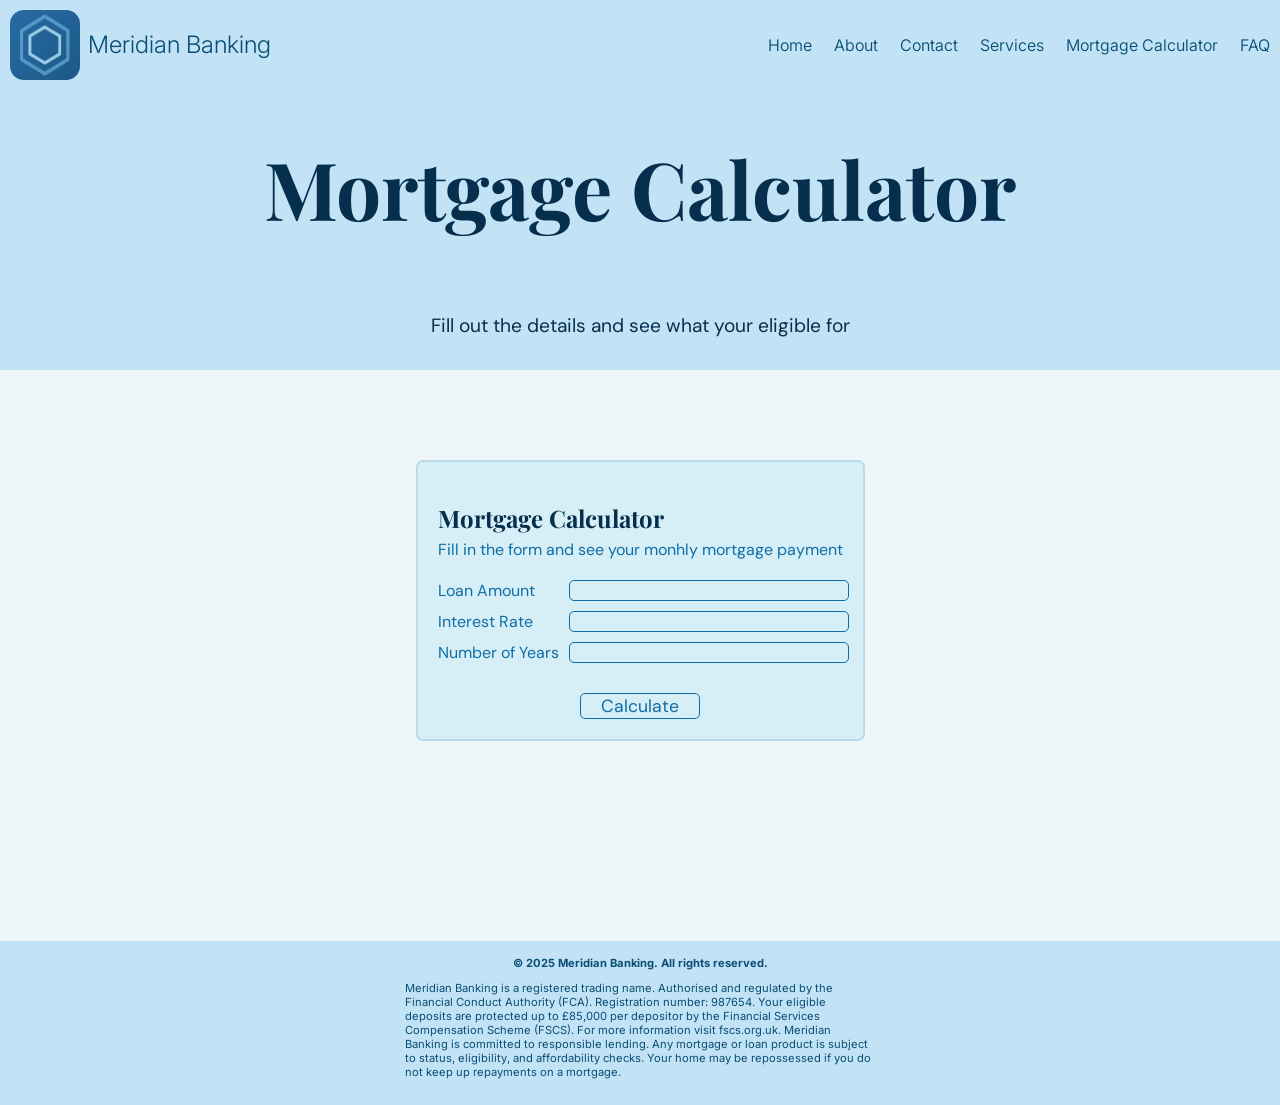
<file: mortgage calculator.html>
<!DOCTYPE html>
<html lang="en">
<head>
    <meta charset="UTF-8">
    <meta name="viewport" content="width=device-width, initial-scale=1.0">
    <title>Mortgage Calculator</title>
    <link rel="stylesheet" href="./mortgage calculator.css">
    <link rel="stylesheet" href="./global.css">
    <link rel="icon" href="./images/BankLogo.png">
    <link rel="preconnect" href="https://fonts.googleapis.com">
    <link href="https://fonts.googleapis.com/css2?family=Inter&family=Playfair+Display&family=DM+Sans&display=swap" rel="stylesheet">
</head>
<body>
    
    <div class="container">

        <div class="navbar">

                <div class="logo">
                <img src="./images/BankLogo.png" alt="Bank Logo" id="bankLogo">
                    <h2 id="brandTitle">Meridian Banking</h2> 
                </div>
                <button id="hamburger" aria-label="Toggle navigation">☰</button>
                <nav class="links">
                    <a href="./index.html">Home</a>
                    <a href="./about page.html">About</a>
                    <a href="./contact page.html">Contact</a>
                    <a href="./services page.html">Services</a>
                    <a href="./mortgage calculator.html">Mortgage Calculator</a>
                    <a href="./faq page.html">FAQ</a>
                </nav>
        </div>

        <div class="welcome">
            <h1>Mortgage Calculator</h1>
            <p>Fill out the details and see what your eligible for</p>
        </div>
    </div>

    <div class="mortgageContainer">
        
        <h2>Mortgage Calculator</h2>
        <p>Fill in the form and see your monhly mortgage payment</p>

        <form class="form">
            <label for="loanAmount">Loan Amount</label>
            <input type="number" name="loanAmount" id="loanAmount" required>

            <label for="interest">Interest Rate</label>
            <input type="number" name="interest" id="interest" step=".01" required>

            <label for="subject">Number of Years</label>
            <input type="number" name="years" id="years" required>

            <button id="btn">Calculate</button>

        </form>

        <div id="mortgageResult"></div>
        
    </div>


    <footer>
        <div class="footer">
            <b>© 2025 Meridian Banking. All rights reserved.</b>
            <p>
                Meridian Banking is a registered trading name. Authorised and regulated by the Financial Conduct Authority (FCA). Registration number: 987654.
                Your eligible deposits are protected up to £85,000 per depositor by the Financial Services Compensation Scheme (FSCS). For more information visit fscs.org.uk.
                Meridian Banking is committed to responsible lending. Any mortgage or loan product is subject to status, eligibility, and affordability checks. Your home may be repossessed if you do not keep up repayments on a mortgage.
            </p>
        </div>
    </footer>

    <script src="./navbar.js"></script>
    <script src="./mortgage calculator.js"></script>
</body>
</html>
</file>
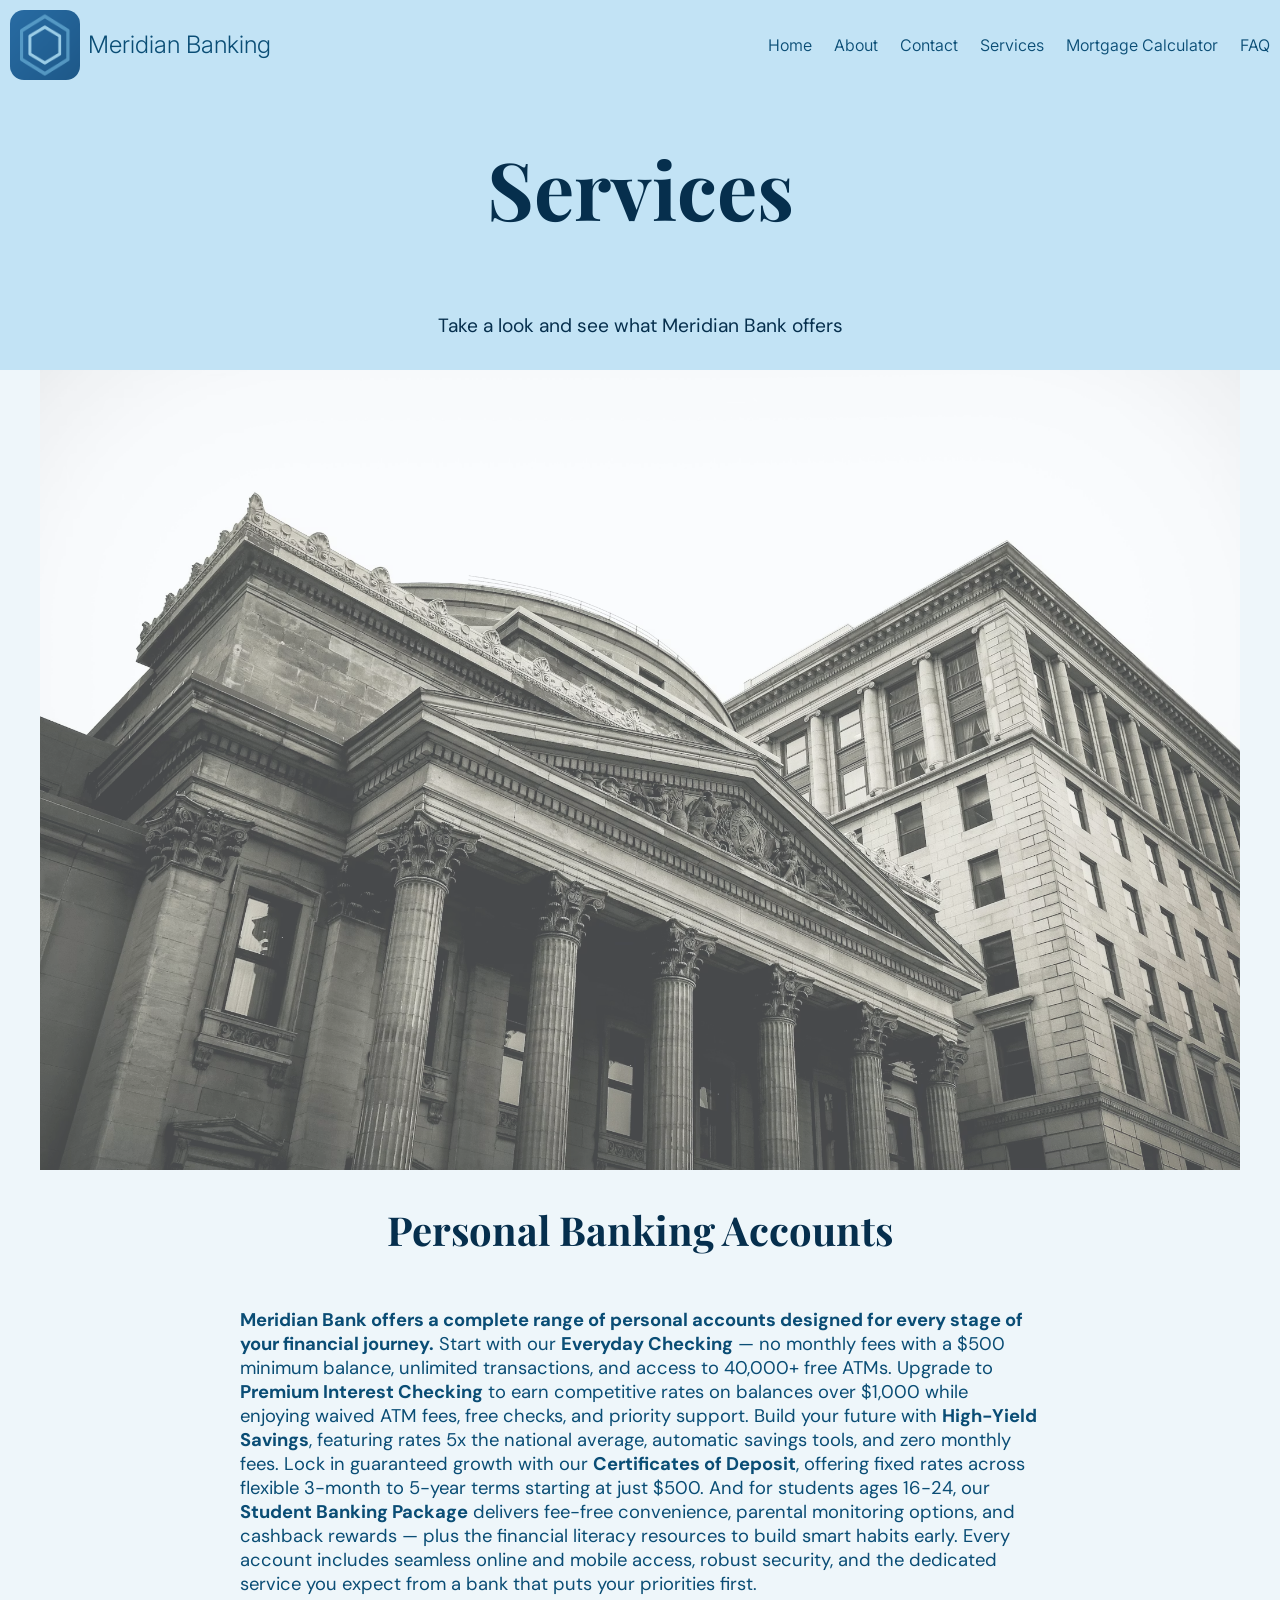
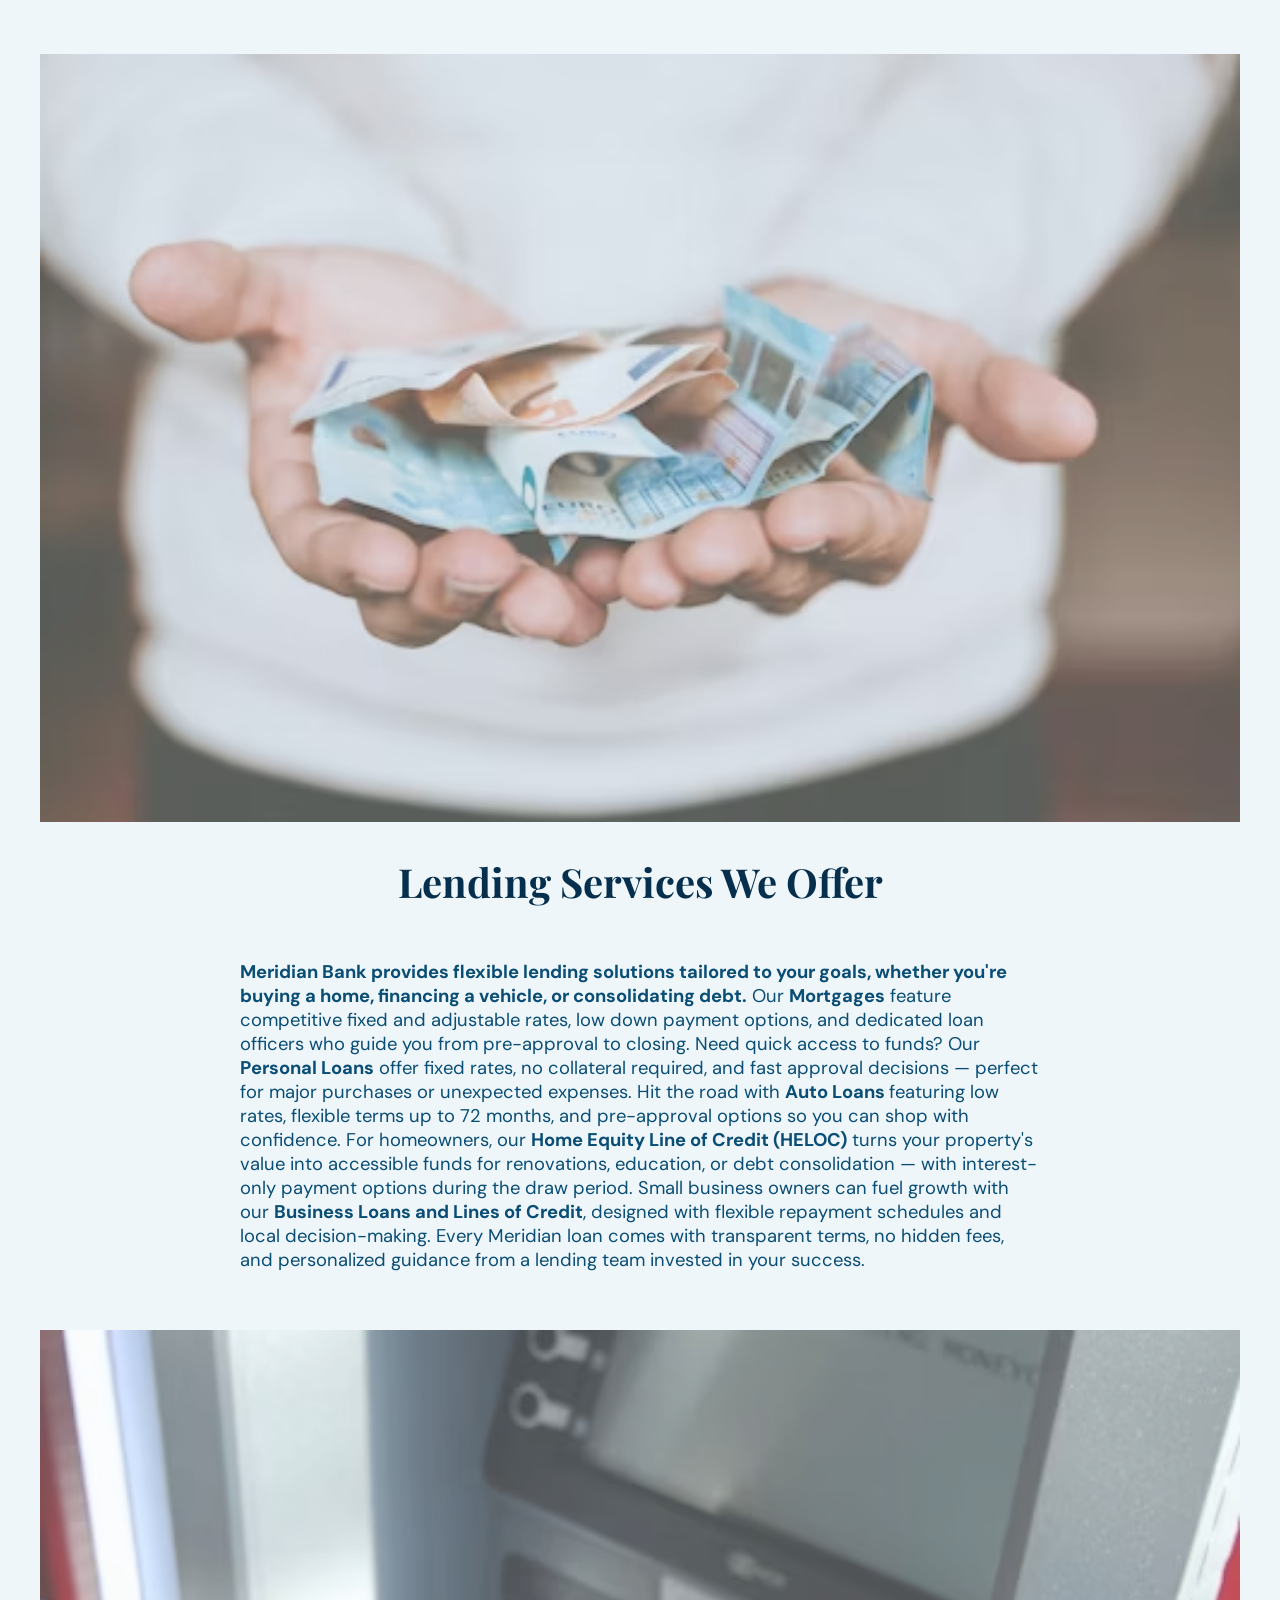
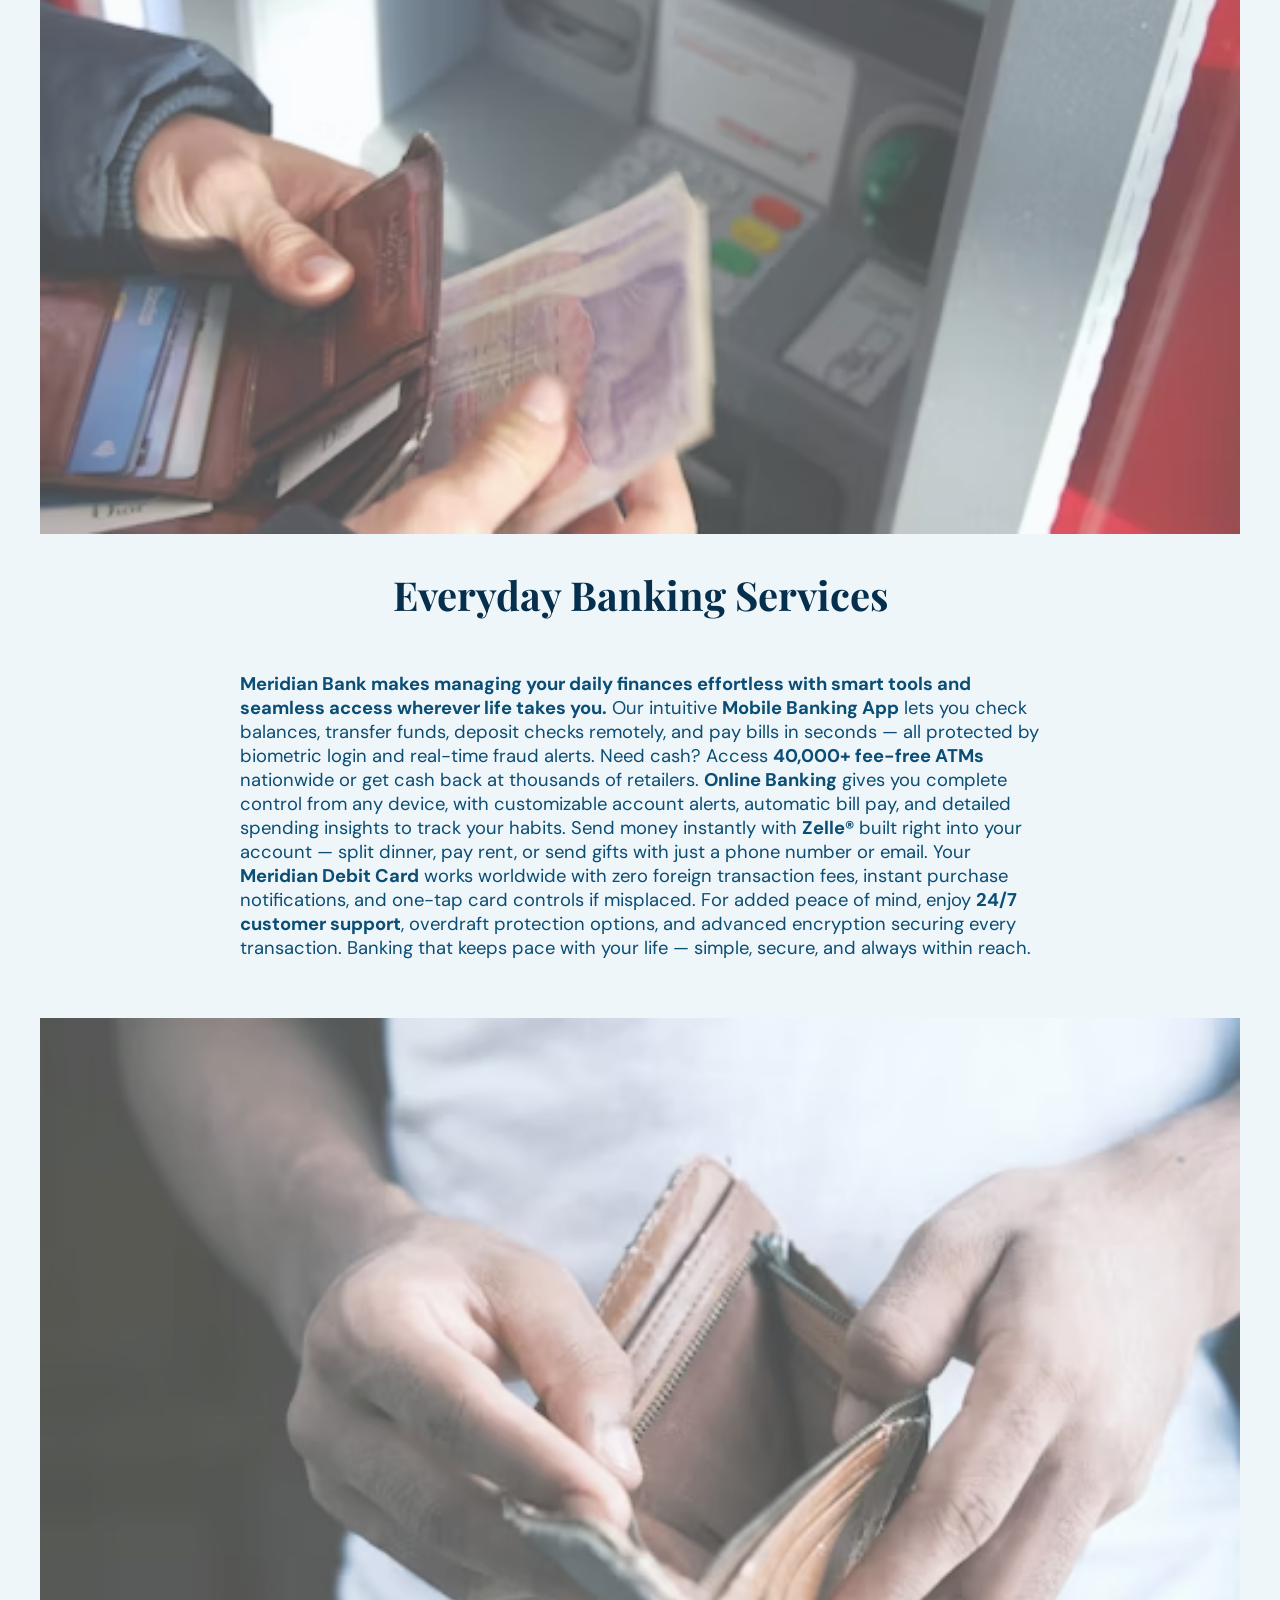
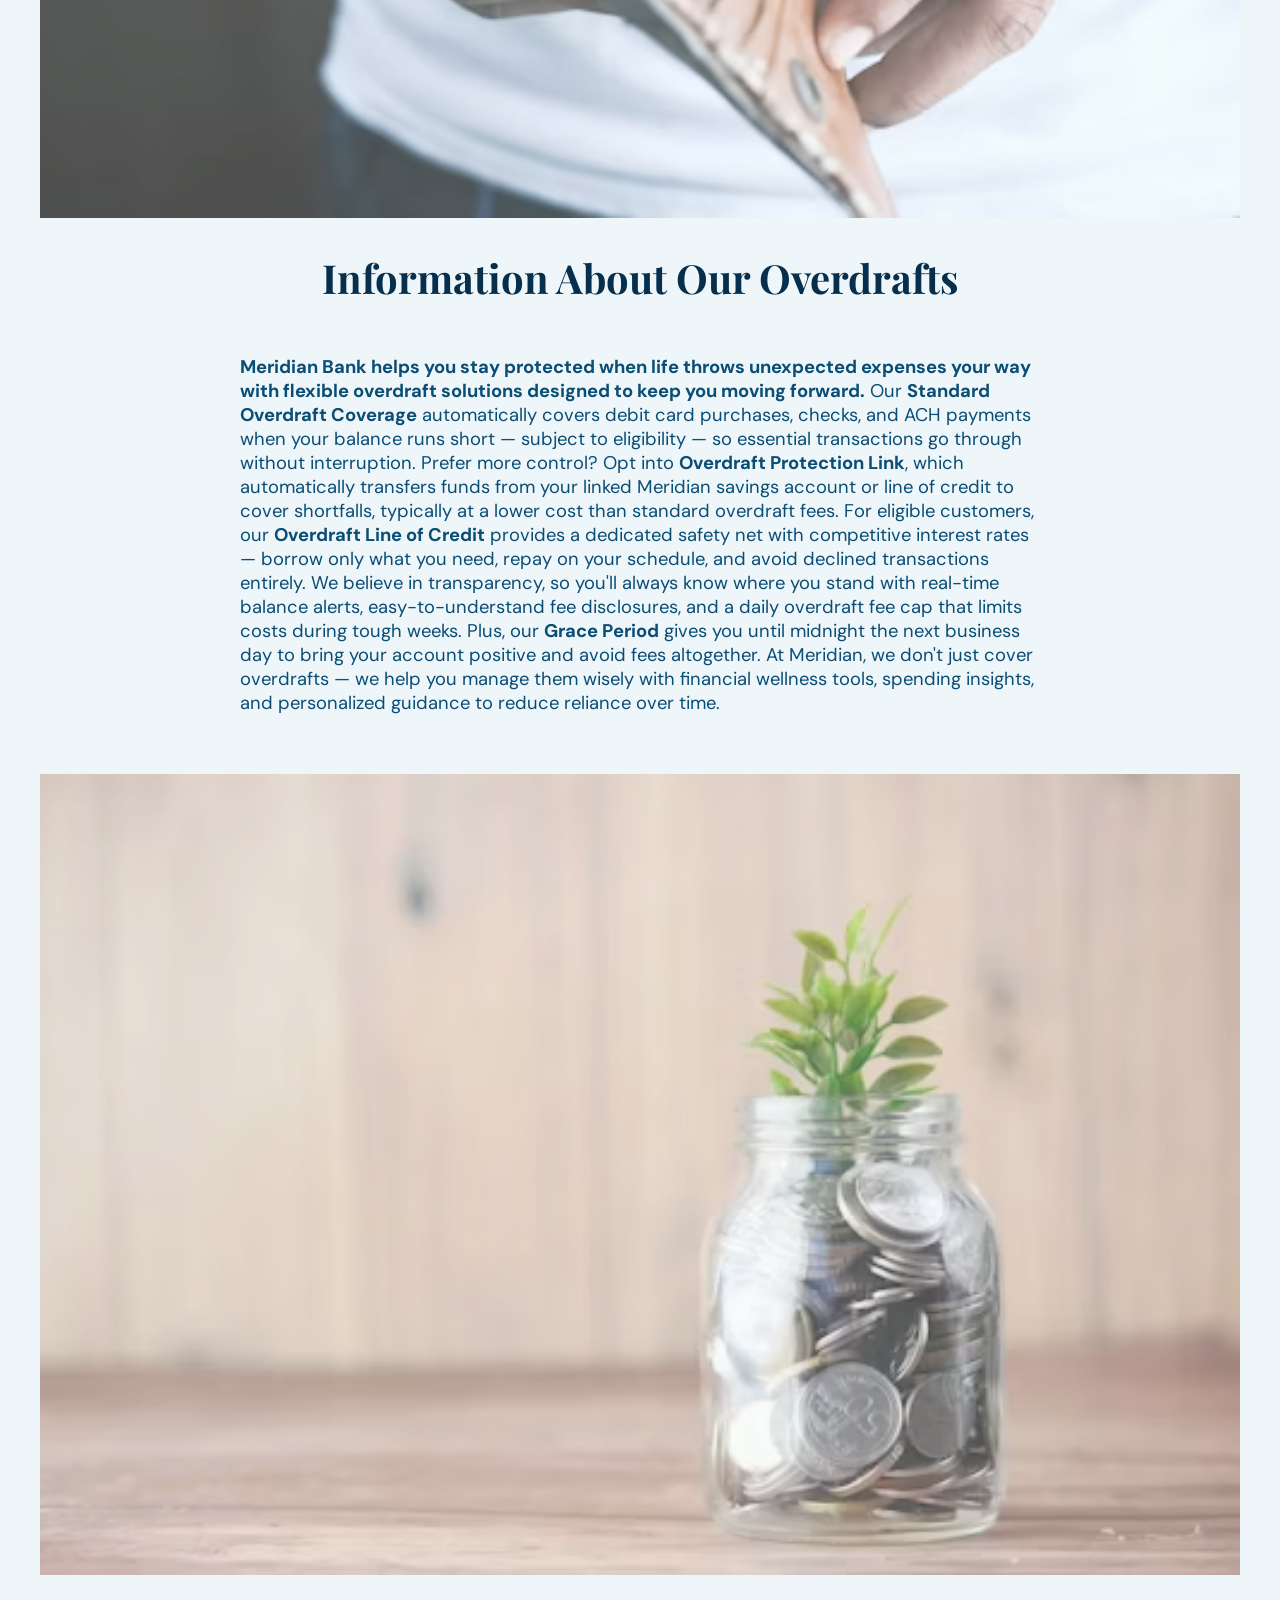
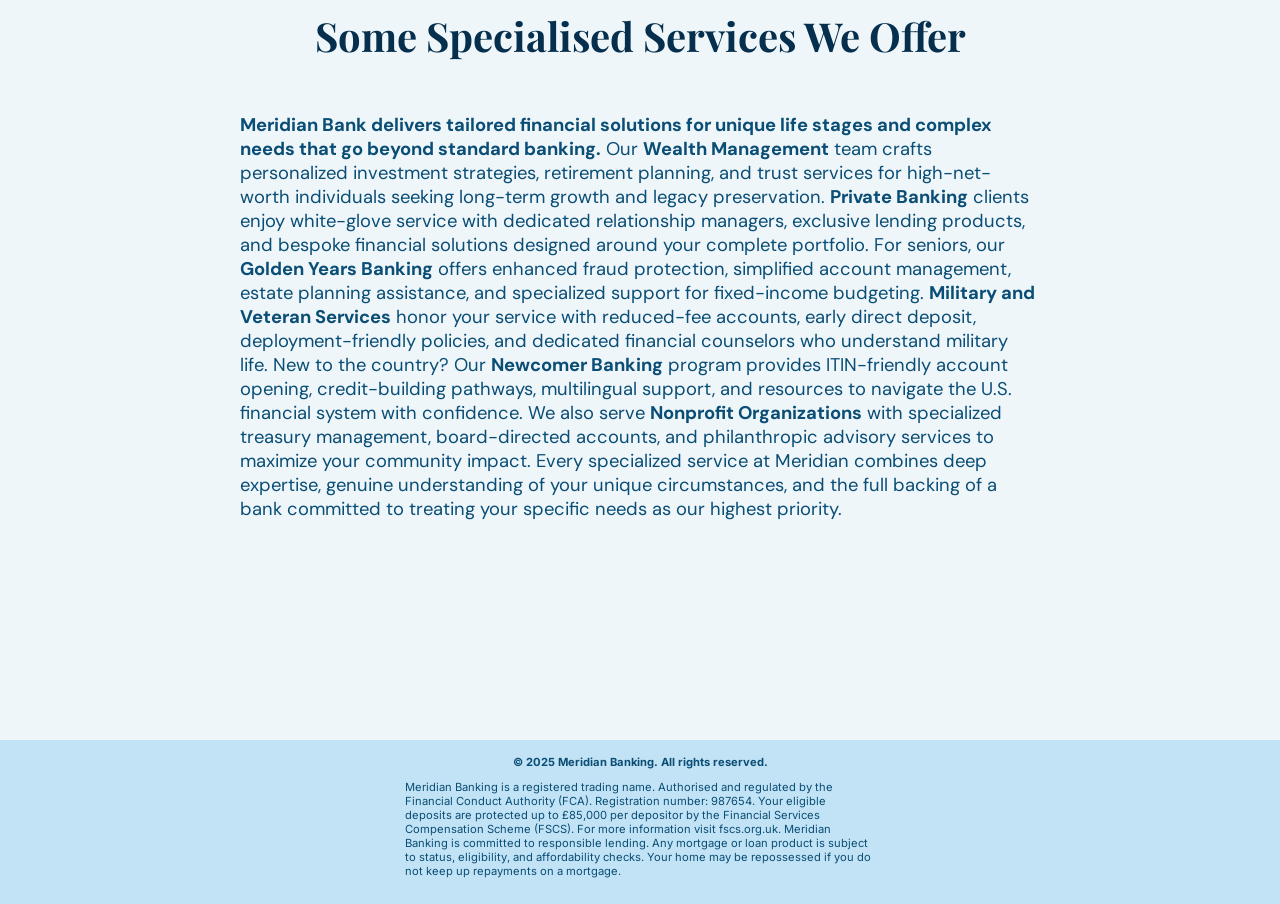
<file: services page.html>
<!DOCTYPE html>
<html lang="en">
<head>
    <meta charset="UTF-8">
    <meta name="viewport" content="width=device-width, initial-scale=1.0">
    <title>Services</title>
    <link rel="stylesheet" href="./services page.css">
    <link rel="stylesheet" href="./global.css">
    <link rel="icon" href="./images/BankLogo.png">
    <link rel="preconnect" href="https://fonts.googleapis.com">
    <link href="https://fonts.googleapis.com/css2?family=Inter&family=Playfair+Display&family=DM+Sans&display=swap" rel="stylesheet">
</head>
<body>

    <div class="container">

        <div class="navbar">

                <div class="logo">
                <img src="./images/BankLogo.png" alt="Bank Logo" id="bankLogo">
                    <h2 id="brandTitle">Meridian Banking</h2> 
                </div>
                <button id="hamburger" aria-label="Toggle navigation">☰</button>
                <nav class="links">
                    <a href="./index.html">Home</a>
                    <a href="./about page.html">About</a>
                    <a href="./contact page.html">Contact</a>
                    <a href="./services page.html">Services</a>
                    <a href="./mortgage calculator.html">Mortgage Calculator</a>
                    <a href="./faq page.html">FAQ</a>
                </nav>
        </div>

        <div class="welcome">
            <h1>Services</h1>
            <p>Take a look and see what Meridian Bank offers</p>
        </div>

    </div>

    <div class="accounts">

        <img src="./images/servicesBankAccount.avif" alt="bankImage">
        <div id="accountInfo">
            <h2>Personal Banking Accounts</h2>
            <p>
                <b>Meridian Bank offers a complete range of personal accounts designed for every stage of your
                financial journey.</b> Start with our <b>Everyday Checking</b> — no monthly fees with a $500 minimum 
                balance, unlimited transactions, and access to 40,000+ free ATMs. Upgrade to <b>Premium Interest 
                Checking</b> to earn competitive rates on balances over $1,000 while enjoying waived ATM fees, free
                checks, and priority support. Build your future with <b>High-Yield Savings</b>, featuring rates 5x the 
                national average, automatic savings tools, and zero monthly fees. Lock in guaranteed growth with
                our <b>Certificates of Deposit</b>, offering fixed rates across flexible 3-month to 5-year terms starting 
                at just $500. And for students ages 16-24, our <b>Student Banking Package</b> delivers fee-free convenience, 
                parental monitoring options, and cashback rewards — plus the financial literacy resources to build smart 
                habits early. Every account includes seamless online and mobile access, robust security, and the dedicated 
                service you expect from a bank that puts your priorities first.
            </p>
        </div>

    </div>

    <div class="lending">

        <img src="./images/servicesLending.avif" alt="lending image">
        <div id="lendingInfo">
            <h2>Lending Services We Offer</h2>
            <p>
                <b>Meridian Bank provides flexible lending solutions tailored to your goals, whether you're buying a home, 
                financing a vehicle, or consolidating debt.</b> Our <b>Mortgages</b> feature competitive fixed and adjustable rates, 
                low down payment options, and dedicated loan officers who guide you from pre-approval to closing. Need 
                quick access to funds? Our <b>Personal Loans</b> offer fixed rates, no collateral required, and fast approval 
                decisions — perfect for major purchases or unexpected expenses. Hit the road with <b>Auto Loans </b>featuring low 
                rates, flexible terms up to 72 months, and pre-approval options so you can shop with confidence. For homeowners, 
                our <b>Home Equity Line of Credit (HELOC)</b> turns your property's value into accessible funds for renovations, 
                education, or debt consolidation — with interest-only payment options during the draw period. Small business 
                owners can fuel growth with our <b>Business Loans and Lines of Credit</b>, designed with flexible repayment schedules 
                and local decision-making. Every Meridian loan comes with transparent terms, no hidden fees, and personalized 
                guidance from a lending team invested in your success.
            </p>
        </div>

    </div>

    <div class="everydayBanking">

        <img src="./images/servicesEverydayBanking.avif" alt="every day banking image">
        <div id="everydayBankingInfo">
            <h2>Everyday Banking Services</h2>
            <p>
               <b>Meridian Bank makes managing your daily finances effortless with smart tools and seamless 
               access wherever life takes you.</b> Our intuitive <b>Mobile Banking App</b> lets you check balances, 
               transfer funds, deposit checks remotely, and pay bills in seconds — all protected by biometric 
               login and real-time fraud alerts. Need cash? Access <b>40,000+ fee-free ATMs</b> nationwide or get 
               cash back at thousands of retailers. <b>Online Banking</b> gives you complete control from any device, 
               with customizable account alerts, automatic bill pay, and detailed spending insights to track 
               your habits. Send money instantly with <b>Zelle®</b> built right into your account — split dinner, pay 
               rent, or send gifts with just a phone number or email. Your <b>Meridian Debit Card</b> works worldwide 
               with zero foreign transaction fees, instant purchase notifications, and one-tap card controls if 
               misplaced. For added peace of mind, enjoy <b>24/7 customer support</b>, overdraft protection options, 
               and advanced encryption securing every transaction. Banking that keeps pace with your life — 
               simple, secure, and always within reach. 
            </p>
        </div>

    </div>

    <div class="overdraft">

        <img src="./images/servicesOverdraft.avif" alt="Overdraft Image">
        <div id="overdraftInfo">
            <h2>Information About Our Overdrafts</h2>
            <p>
                <b>Meridian Bank helps you stay protected when life throws unexpected expenses your way 
                with flexible overdraft solutions designed to keep you moving forward.</b> Our <b>Standard Overdraft Coverage</b> 
                automatically covers debit card purchases, checks, and ACH payments when your 
                balance runs short — subject to eligibility — so essential transactions go through without 
                interruption. Prefer more control? Opt into <b>Overdraft Protection Link</b>, which automatically 
                transfers funds from your linked Meridian savings account or line of credit to cover shortfalls, 
                typically at a lower cost than standard overdraft fees. For eligible customers, our <b>Overdraft 
                Line of Credit</b> provides a dedicated safety net with competitive interest rates — borrow only 
                what you need, repay on your schedule, and avoid declined transactions entirely. We believe 
                in transparency, so you'll always know where you stand with real-time balance alerts, 
                easy-to-understand fee disclosures, and a daily overdraft fee cap that limits costs during 
                tough weeks. Plus, our <b>Grace Period</b> gives you until midnight the next business day to bring 
                your account positive and avoid fees altogether. At Meridian, we don't just cover overdrafts — 
                we help you manage them wisely with financial wellness tools, spending insights, and 
                personalized guidance to reduce reliance over time.
            </p>
        </div>

    </div>
    
    <div class="specialisedServices">

        <img src="./images/servicesSpecialisedServices.avif" alt="special services image">
        <div id="specialisedServicesInfo">
            <h2>Some Specialised Services We Offer</h2>
            <p>
                <b>Meridian Bank delivers tailored financial solutions for unique life stages and complex 
                needs that go beyond standard banking.</b> Our <b>Wealth Management</b> team crafts personalized 
                investment strategies, retirement planning, and trust services for high-net-worth individuals 
                seeking long-term growth and legacy preservation. <b>Private Banking</b> clients enjoy white-glove 
                service with dedicated relationship managers, exclusive lending products, and bespoke 
                financial solutions designed around your complete portfolio. For seniors, our <b>Golden Years 
                Banking</b> offers enhanced fraud protection, simplified account management, estate planning 
                assistance, and specialized support for fixed-income budgeting. <b>Military and Veteran Services</b> 
                honor your service with reduced-fee accounts, early direct deposit, deployment-friendly 
                policies, and dedicated financial counselors who understand military life. New to the country? 
                Our <b>Newcomer Banking</b> program provides ITIN-friendly account opening, credit-building pathways, 
                multilingual support, and resources to navigate the U.S. financial system with confidence. 
                We also serve <b>Nonprofit Organizations</b> with specialized treasury management, board-directed 
                accounts, and philanthropic advisory services to maximize your community impact. Every 
                specialized service at Meridian combines deep expertise, genuine understanding of your unique 
                circumstances, and the full backing of a bank committed to treating your specific needs as 
                our highest priority.
            </p>
        </div>

    </div>


    <footer>
        <div class="footer">
            <b>© 2025 Meridian Banking. All rights reserved.</b>
            <p>
                Meridian Banking is a registered trading name. Authorised and regulated by the Financial Conduct Authority (FCA). Registration number: 987654.
                Your eligible deposits are protected up to £85,000 per depositor by the Financial Services Compensation Scheme (FSCS). For more information visit fscs.org.uk.
                Meridian Banking is committed to responsible lending. Any mortgage or loan product is subject to status, eligibility, and affordability checks. Your home may be repossessed if you do not keep up repayments on a mortgage.
            </p>
        </div>
    </footer>

    <script src="./navbar.js"></script>
</body>
</html>
</file>
<file: home page.css>
.heroSection{
    background-image: url('./images/bank_hero_background.svg');
    background-size: cover;
    background-position: right center;
    background-repeat: no-repeat;
    min-height: 600px;
    padding: 10px;
}

.heroSectionInfo{
    margin-left: 20px;
}
.heroSectionInfo h1{
    margin-top: 70px;
    font-size: 3em;
    font-family: "Playfair Display";
    font-style: normal;
    color: #062f4d;
}
#ambitions{
    margin-top: 0;
    font-family: "Playfair Display";
    font-style: italic;
    color: #0f6ea8;
}
.heroSectionInfo hr{
    display: block;
    height: 1px;
    border: 0;
    border-top: 2px solid #0a4d75;
    margin: 1em 0;
    padding: 0;
    width: 330px;
    margin-top: -40px;
}
.heroSectionInfo p{
    font-family: "DM Sans";
    font-size: 1.15em;
    color: #1d5d84;
}
#mortgageCalcBtn{
    font-size: 1.2em;
    padding: 5px;
    font-family: "DM Sans";
    background-color: transparent;
    border: 2px solid #4f9dce;
    border-radius: 6px;
    color: #0a4d75;
}

.general{
    display: flex;
    justify-content: center;
    align-items: center;
    gap: 50px;
    padding: 25px;
}
#lead{
    border: 2px solid #b8daea;
    background-color: #D6EEF5;
    padding: 8px;
    height: fit-content;
    width: 100%;
    max-width: 400px;
    box-sizing: border-box;
    font-family: "DM Sans";
    color: #0a4d75;
}
#security{
    border: 2px solid #b8daea;
    background-color: #D6EEF5;
    padding: 8px;
    font-family: "DM Sans";
    color: #0a4d75;
    height: fit-content;
    width: fit-content;
}
#trust{
    border: 2px solid #b8daea;
    background-color: #D6EEF5;
    padding: 8px;
    font-family: "DM Sans";
    color: #0a4d75;
    height: fit-content;
    width: fit-content;
}

@media(max-width: 768px){
    .heroSection{
        background-image: none;
        background-color: #c2e3f5;
        min-height: auto;
    }
    .general{
        flex-direction: column;
        gap: 20px;
    }

    .heroSectionInfo h1{
        font-size: 2.5em;
        margin-top: 10px;
    }

    .heroSectionInfo hr{
        width: 100%;
        max-width: 330px;
    }
}
</file>
<file: global.css>
body{
    margin: 0 auto;
    background-color: #EEF6FA;
}

.container{
    background-color: #c2e3f5;
    height: 350px;
    padding: 10px;
}
.navbar{
    display: flex;
    flex-direction: row;
    justify-content: space-between;
    align-items: center;
    width: 100%;
}
#bankLogo{
    height: 70px;
    width: 70px;
    border-radius: 14px;
}
.logo{
    display: flex;
    flex-direction: row;
    gap: 8px;
}
#brandTitle{
    font-family: "Inter";
    font-weight: 300;
    color: #0a4d75;
}
.links{
    display: flex;
    gap: 22px;   
}
.links a{
    text-decoration: none;
    font-family: "Inter";
    font-weight: 350;
    color: #0a4d75;
}

.welcome{
    display: flex;
    flex-direction: column;
    justify-content: center;
    align-items: center;
}
.welcome h1{
    font-family: "Playfair Display";
    font-size: 5em;
    color: #062f4d;
}
.welcome p{
    font-family: "DM Sans";
    font-size: 1.2em;
    color: #062f4d;
    
}

footer{
    background-color: #c2e3f5;
    height: fit-content;
    margin-top: 200px;
}
.footer{
    display: flex;
    flex-direction: column;
    justify-content: center;
    align-items: center;
    padding: 15px;
    font-family: 'Inter';
    color: #0a4d75;
    font-size: 0.7em;
    margin: 0 auto;
    width: 100%;
    max-width: 500px;
    box-sizing: border-box;
}

#hamburger {
    display: none;
    background: none;
    border: none;
    font-size: 1.8em;
    color: #0a4d75;
    cursor: pointer;
    padding: 4px 8px;
    line-height: 1;
}

@media(max-width: 768px){
    .welcome h1{
        font-size: 2.5em;
    }
    .welcome p{
        font-size: 1em;
        margin-top: 0;
    }
    
    .container{
        height: auto;
    }
    
    .navbar{
        flex-wrap: wrap;
        padding: 8px;
    }

    #hamburger {
    display: block;
    }

    .links {
        display: none;
        flex-direction: column;
        width: 100%;
        background-color: #c2e3f5;
        padding: 10px 0;
        gap: 0;
    }

    .links.nav-open {
        display: flex;
    }

    .links a {
        padding: 12px 16px;
        border-top: 1px solid #a8d4ec;
        font-size: 1em;
    }

    footer{
        margin-top: 60px;
    }
}
</file>
<file: about page.css>
.banner{
    position: relative;
    display: flex;
    justify-content: center;
    align-items: center;
}
.banner::before{
    content: '';
    position: absolute;
    inset: 0;
    background-image: url(./images/aboutPageUkBank.avif);
    background-size: cover;
    min-height: 450px;
    opacity: 0.5;
    z-index: 0;
}
.banner h1{
    position: relative;
    z-index: 1;
    font-family: "Playfair Display";
    font-size: 9em;
    color: #062f4d;
    opacity: 0.8;
}


.info{
    display: flex;
    flex-direction: column;
    justify-content: center;
    align-items: center;
    margin: 0 auto;
    width: 100%;
    max-width: 900px;
    margin-top: 80px;
    box-sizing: border-box;
}
.info h3{
    font-family: "Playfair Display";
    font-size: 1.85em;
    color: #0a4d75;
}
.info p{
    font-family: "DM Sans";
    color: #0a4d75;
}



@media(max-width: 768px){
    .banner{
        height: 250px;
        overflow: hidden;
    }
    .banner::before{
        min-height: 250px;
        background-position: center center;
    }
    .banner h1{
        font-size: 4em;
        padding: 0 15px;
    }

    .info{
        margin-top: 15px;
        padding: 0 15px;
    }
}
</file>
<file: contact page.css>
.contactContainer{
    display: flex;
    flex-direction: column;
    justify-content: flex-start;
    align-items: flex-start;
    margin: 0 auto;
    width: 100%;
    max-width: 450px;
    height: fit-content;
    border: 2px solid #b8daea;
    background-color: #D6EEF5;
    border-radius: 7px;
    margin-top: 30px;
    margin-bottom: 30px;
    padding: 20px;
    box-sizing: border-box;
}

.contactContainer h2{
    font-family: "Playfair Display";
    font-size: 1.5em;
    color: #062f4d;
    
}
.contactContainer p{
    font-family: "DM Sans";
    color: #0f6ea8;
    margin-top: -15px;
    margin-bottom: 20px;
}
.contactForm{
    display: grid;
    grid-template-columns: auto 1fr;
    gap: 10px;
    align-items: center;
    width: 100%;
}
.contactForm label[for="message"]{
    grid-column: 1 / -1;
    margin-top: 10px;
}
.contactForm textarea{
    grid-column: 1 / -1;
    width: 100%;
    height: 80px;
    margin-top: 10px;
    background-color: transparent;
    border: 1.8px solid #0f6ea8;
    border-radius: 5px;
}
.contactForm label{
    font-family: "DM Sans";
    color: #0f6ea8;
}
.contactForm input{
    background-color: transparent;
    border: 1.8px solid #0f6ea8;
    border-radius: 5px;
    width: 100%;
    height: 18px;
}

.contactForm button{
    grid-column: 1 / -1;
    width: fit-content;
    margin: 0 auto;
    margin-top: 20px;
    display: block;
    font-family: "DM Sans";
    font-size: 1.1em;
    color: #0f6ea8;
    width: 120px;
    background-color: transparent;
    border: 1px solid #0f6ea8;
    border-radius: 5px;
}

@media(max-width: 768px){
    .contactContainer{
        padding: 15px;
        margin: 15px;
        width: auto;
        margin-top: 60px;   
    }
}
</file>
<file: faq page.css>
.faqContainer{
    display: flex;
    flex-direction: column;
    justify-content: center;
    align-items: center;
    margin: 0 auto;
    width: 100%;
    max-width: 700px;
    height: fit-content;
    border: 2px solid #b8daea;
    background-color: #D6EEF5;
    border-radius: 7px;
    margin-top: 50px;
    padding: 10px;
    box-sizing: border-box;
}
.faq{
    display: flex;
    justify-content: center;
    align-items: center;
    font-family: "Playfair Display";
    font-size: 1.5em;
    color: #062f4d;
}
.answer{
    max-height: 0;
    overflow: hidden;
    font-family: "DM Sans";
    color: #0f6ea8;
    transition:  max-height 1.4s ease;
}
.faq.active + .answer{
    max-height: 400px;
}


@media(max-width: 768px){
    .faqContainer{
        margin: 15px;
        width: auto;
    }
}
</file>
<file: mortgage calculator.css>
.mortgageContainer{
    display: flex;
    flex-direction: column;
    justify-content: flex-start;
    align-items: flex-start;
    margin: 0 auto;
    width: fit-content;
    height: fit-content;
    border: 2px solid #b8daea;
    background-color: #D6EEF5;
    border-radius: 7px;
    margin-top: 90px;
    margin-bottom: 30px;
    padding: 20px;
}

.mortgageContainer h2{
    font-family: "Playfair Display";
    font-size: 1.5em;
    color: #062f4d;
    
}
.mortgageContainer p{
    font-family: "DM Sans";
    color: #0f6ea8;
    margin-top: -15px;
    margin-bottom: 20px;
}
.form{
    display: grid;
    grid-template-columns: auto 1fr;
    gap: 10px;
    align-items: center;
    width: 100%;
}
.form label{
    font-family: "DM Sans";
    color: #0f6ea8;
}
.form input{
    background-color: transparent;
    border: 1.8px solid #0f6ea8;
    border-radius: 5px;
    width: 100%;
    height: 80%;
}

.form button{
    grid-column: 1 / -1;
    width: fit-content;
    margin: 0 auto;
    margin-top: 20px;
    display: block;
    font-family: "DM Sans";
    font-size: 1.1em;
    color: #0f6ea8;
    width: 120px;
    background-color: transparent;
    border: 1px solid #0f6ea8;
    border-radius: 5px;
}

@media(max-width: 768px){
    .mortgageContainer{
        padding: 15px;
        margin: 15px;
        width: auto;
        margin-top: 105px;
    }
}
</file>
<file: services page.css>
.accounts{
    display: flex;
    flex-direction: column;
    justify-content: space-between;
    align-items: center;
}
.accounts img{
    width: 100%;
    max-width: 1200px;
    opacity: 0.7;
}
#accountInfo{
    display: flex;
    flex-direction: column;
    justify-content: center;
    align-items: center;
    margin: 0 auto;
    width: 100%;
    max-width: 800px;
    box-sizing: border-box;
}
#accountInfo h2{
    font-size: 2.5em;
    font-family: "Playfair Display";
    color: #062f4d;
}
#accountInfo p{
    font-family: "DM Sans";
    font-size: 1.15em;
    color: #0a4d75;
}



.lending{
    display: flex;
    flex-direction: column;
    justify-content: space-between;
    align-items: center;
    margin-top: 40px;
}
.lending img{
    width: 100%;
    max-width: 1200px;
    opacity: 0.7;
}
#lendingInfo{
    display: flex;
    flex-direction: column;
    justify-content: center;
    align-items: center;
    margin: 0 auto;
    width: 100%;
    max-width: 800px;
    box-sizing: border-box;
}
#lendingInfo h2{
    font-size: 2.5em;
    font-family: "Playfair Display";
    color: #062f4d;
}
#lendingInfo p{
    font-family: "DM Sans";
    font-size: 1.15em;
    color: #0a4d75;
}



.everydayBanking{
    display: flex;
    flex-direction: column;
    justify-content: space-between;
    align-items: center;
    margin-top: 40px;
}
.everydayBanking img{
    width: 100%;
    max-width: 1200px;
    opacity: 0.7;
}
#everydayBankingInfo{
    display: flex;
    flex-direction: column;
    justify-content: center;
    align-items: center;
    margin: 0 auto;
    width: 100%;
    max-width: 800px;
    box-sizing: border-box;
}
#everydayBankingInfo h2{
    font-size: 2.5em;
    font-family: "Playfair Display";
    color: #062f4d;
}
#everydayBankingInfo p{
    font-family: "DM Sans";
    font-size: 1.15em;
    color: #0a4d75;
}



.overdraft{
    display: flex;
    flex-direction: column;
    justify-content: space-between;
    align-items: center;
    margin-top: 40px;
}
.overdraft img{
    width: 100%;
    max-width: 1200px;
    opacity: 0.7;
}
#overdraftInfo{
    display: flex;
    flex-direction: column;
    justify-content: center;
    align-items: center;
    margin: 0 auto;
    width: 100%;
    max-width: 800px;
    box-sizing: border-box;
}
#overdraftInfo h2{
    font-size: 2.5em;
    font-family: "Playfair Display";
    color: #062f4d;
}
#overdraftInfo p{
    font-family: "DM Sans";
    font-size: 1.15em;
    color: #0a4d75;
}



.specialisedServices{
    display: flex;
    flex-direction: column;
    justify-content: space-between;
    align-items: center;
    margin-top: 40px;
}
.specialisedServices img{
    width: 100%;
    max-width: 1200px;
    opacity: 0.7;
}
#specialisedServicesInfo{
    display: flex;
    flex-direction: column;
    justify-content: center;
    align-items: center;
    margin: 0 auto;
    width: 100%;
    max-width: 800px;
    box-sizing: border-box;
}
#specialisedServicesInfo h2{
    font-size: 2.5em;
    font-family: "Playfair Display";
    color: #062f4d;
}
#specialisedServicesInfo p{
    font-family: "DM Sans";
    font-size: 1.15em;
    color: #0a4d75;
}




@media(max-width: 768px){
    #accountInfo h2, #lendingInfo h2, #everydayBankingInfo h2,
    #overdraftInfo h2, #specialisedServicesInfo h2 {
    font-size: 1.5em;
    }

    #accountInfo p, #lendingInfo p, #everydayBankingInfo p,
    #overdraftInfo p, #specialisedServicesInfo p {
    font-size: 1em;
    }

    #accountInfo, #lendingInfo, #everydayBankingInfo,
    #overdraftInfo, #specialisedServicesInfo {
        padding: 0 15px;
    }
}
</file>
